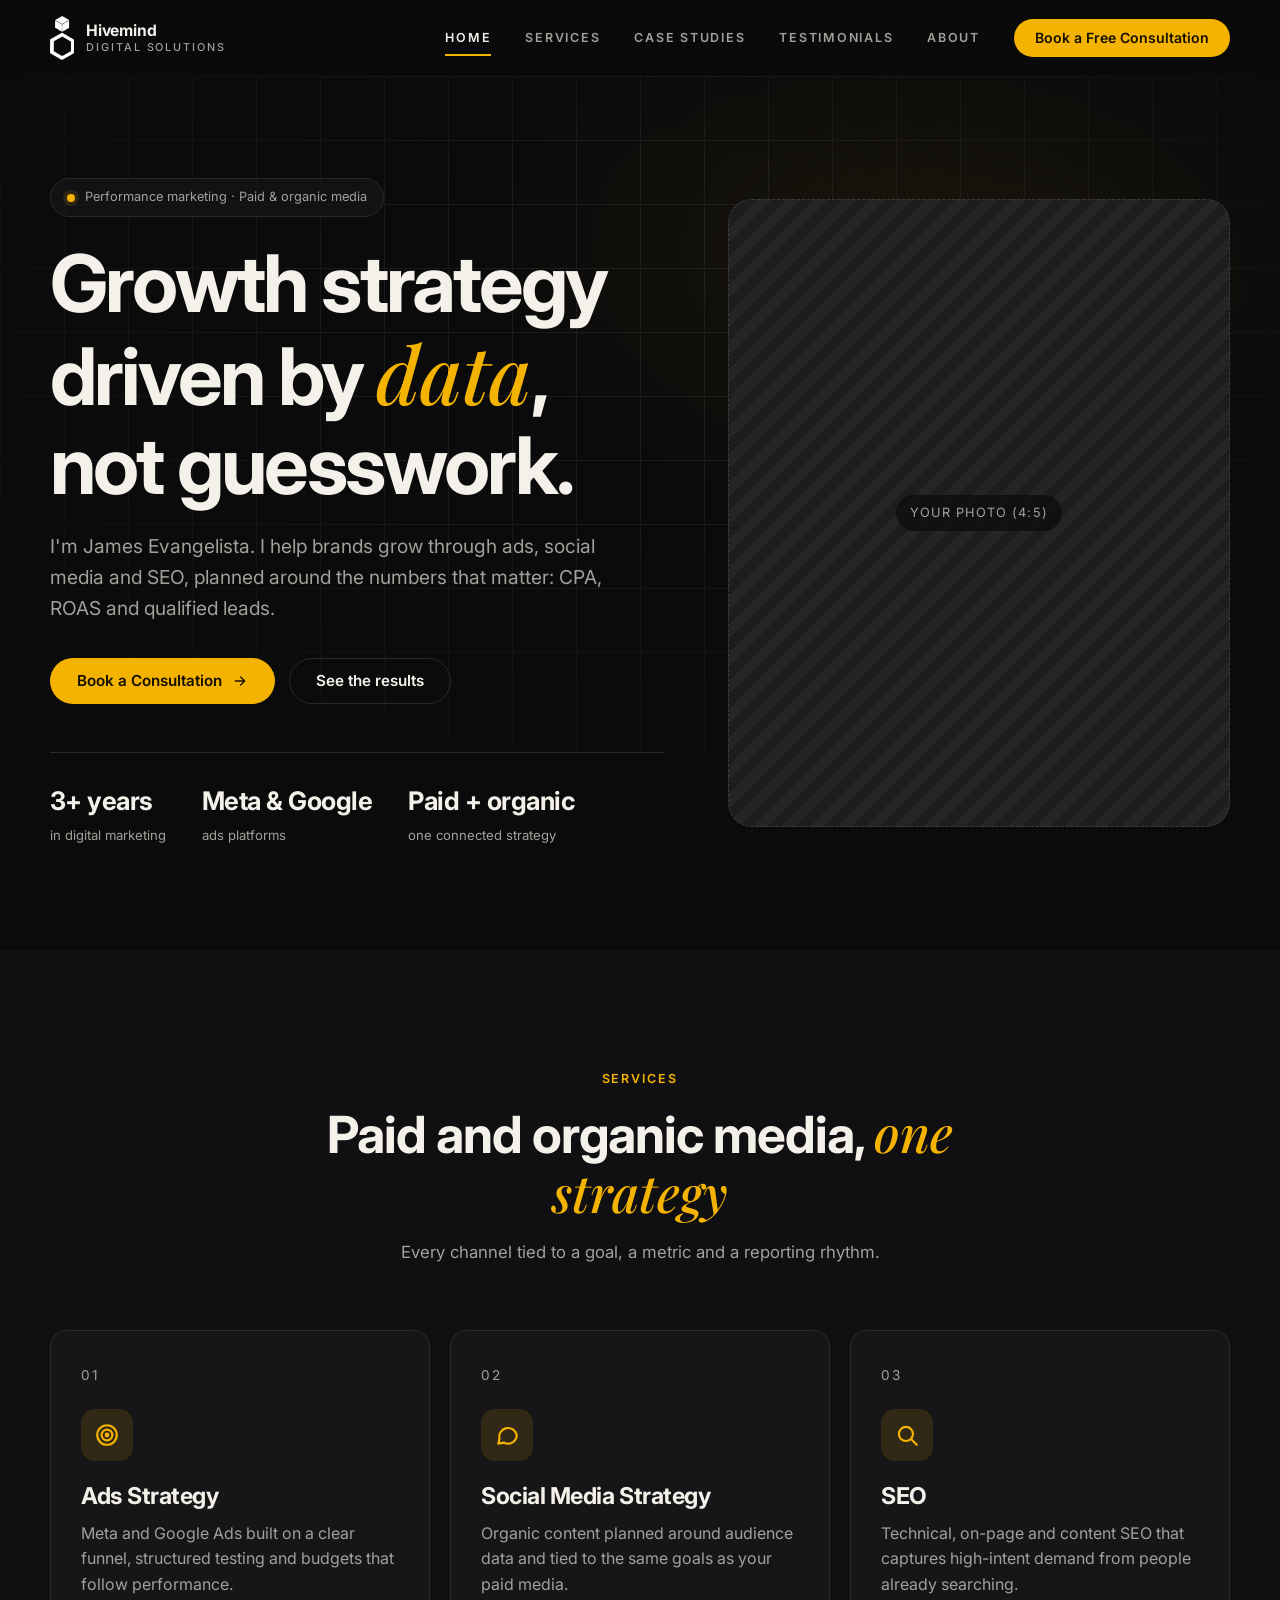
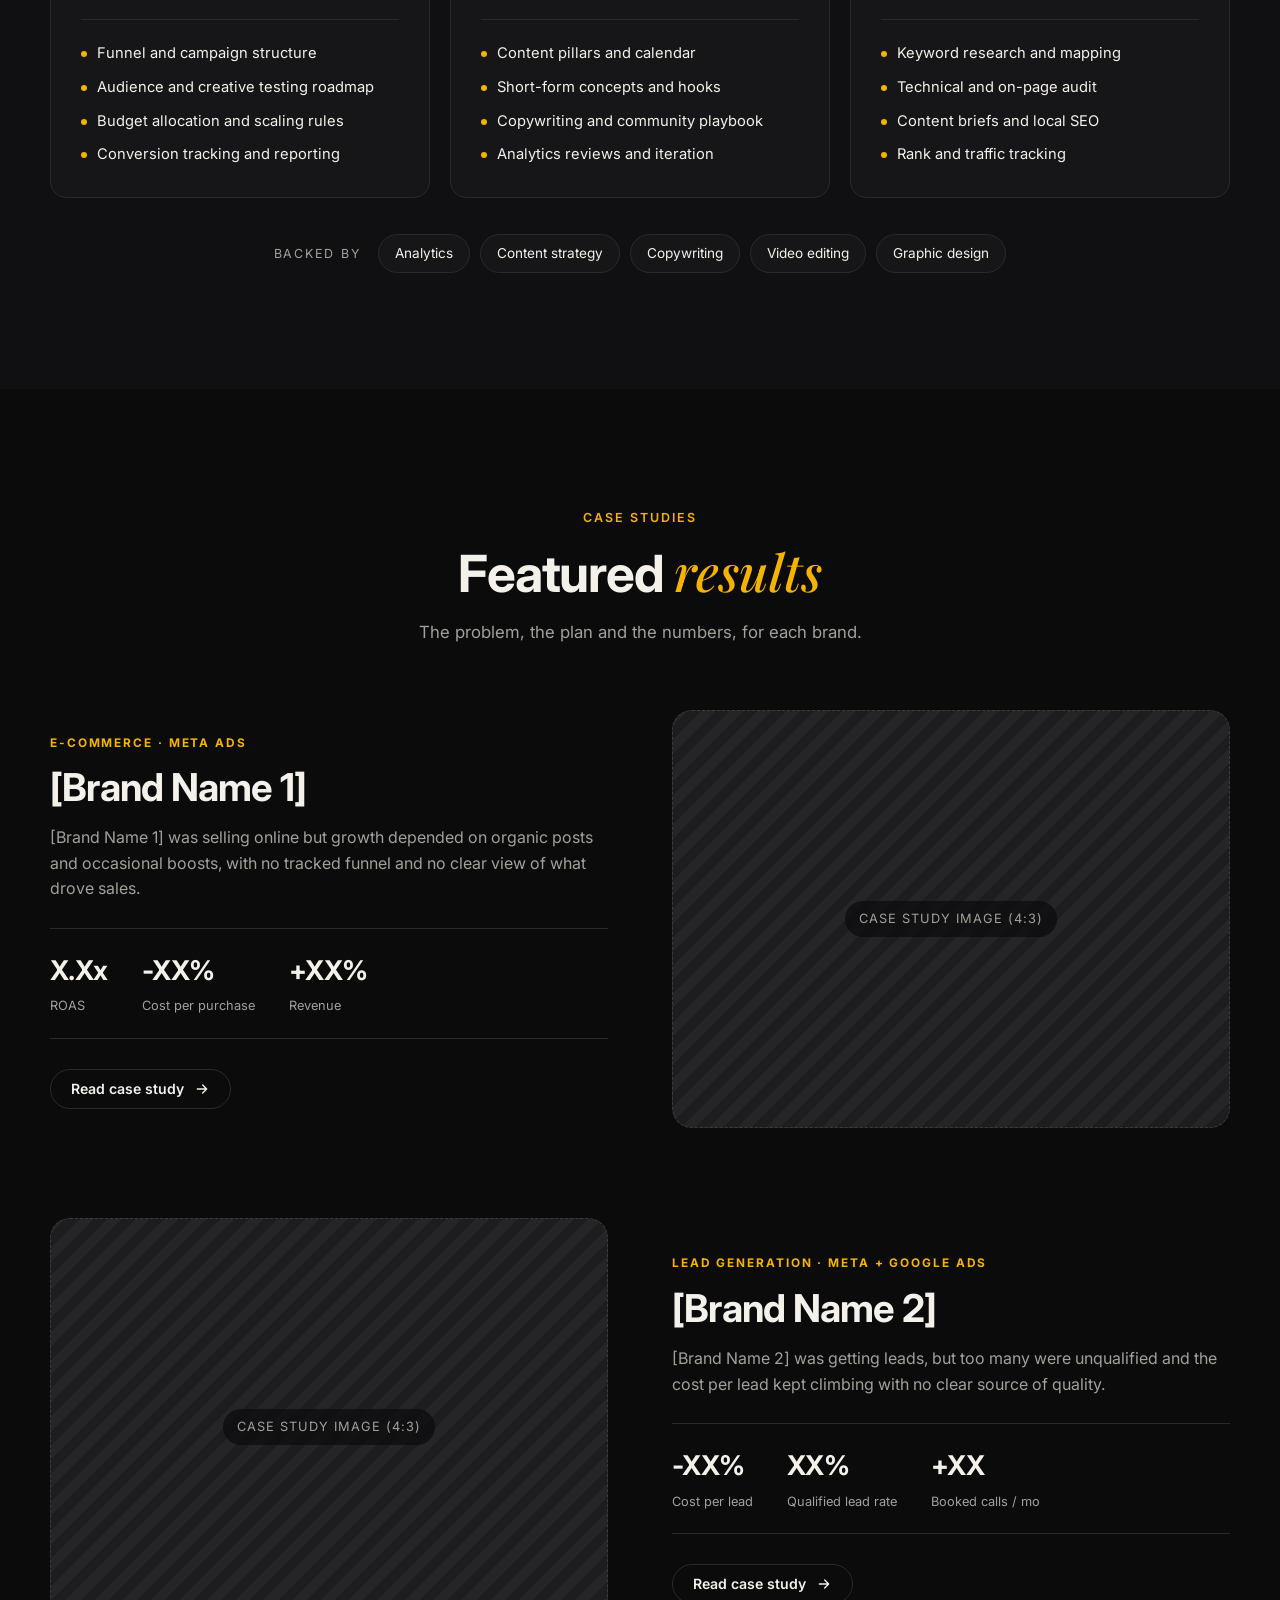
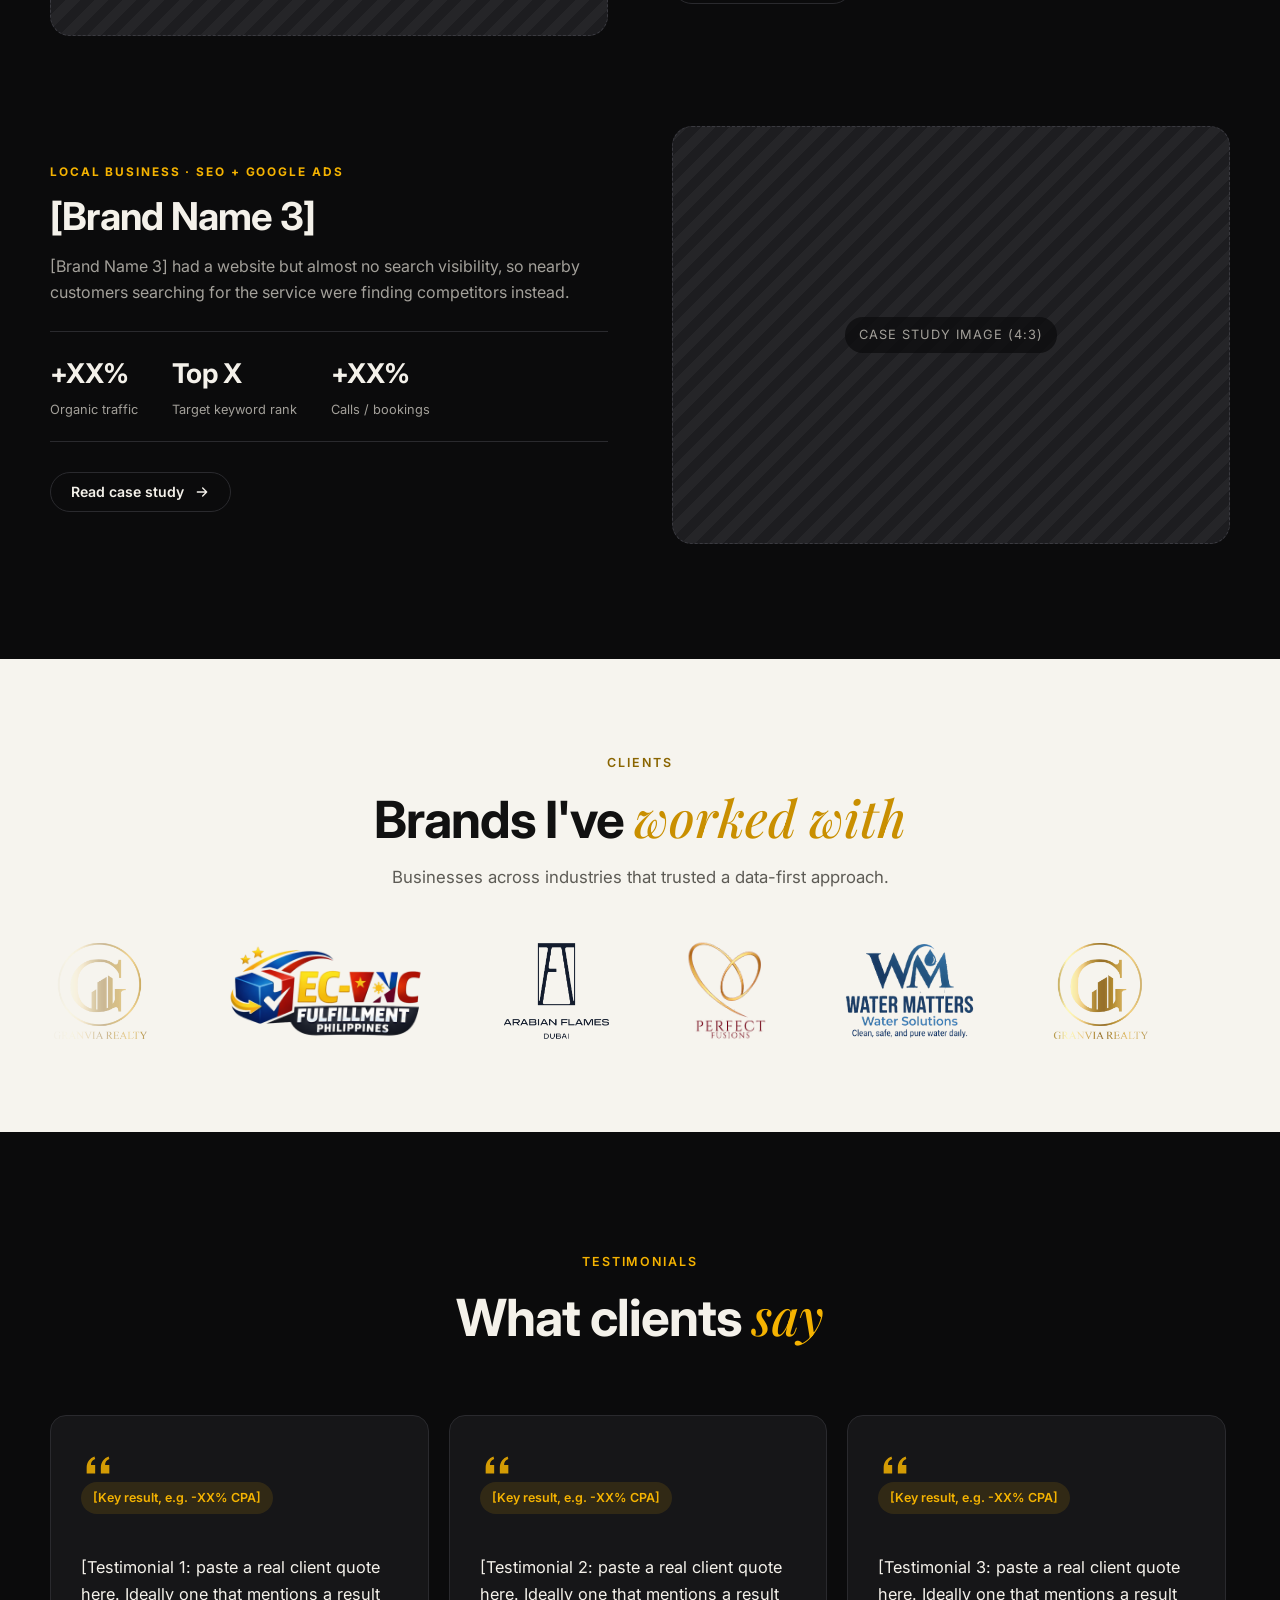
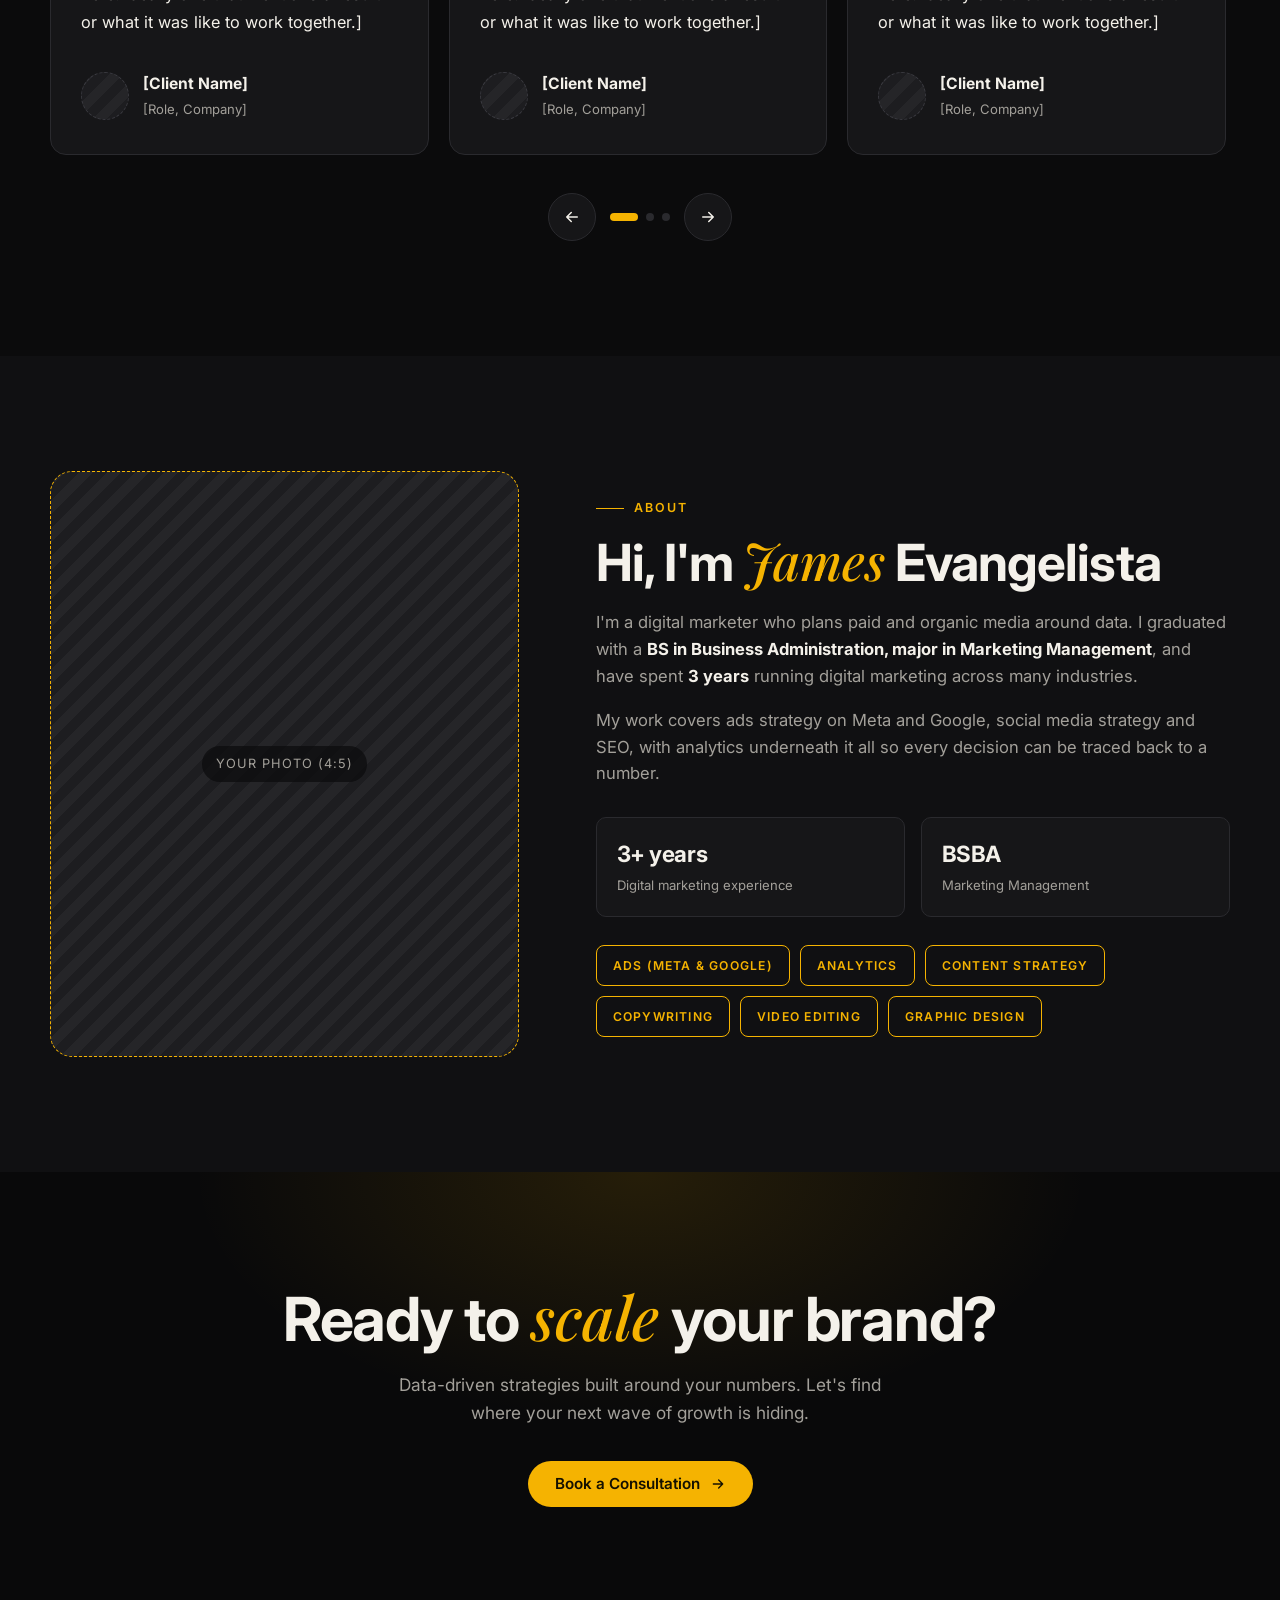
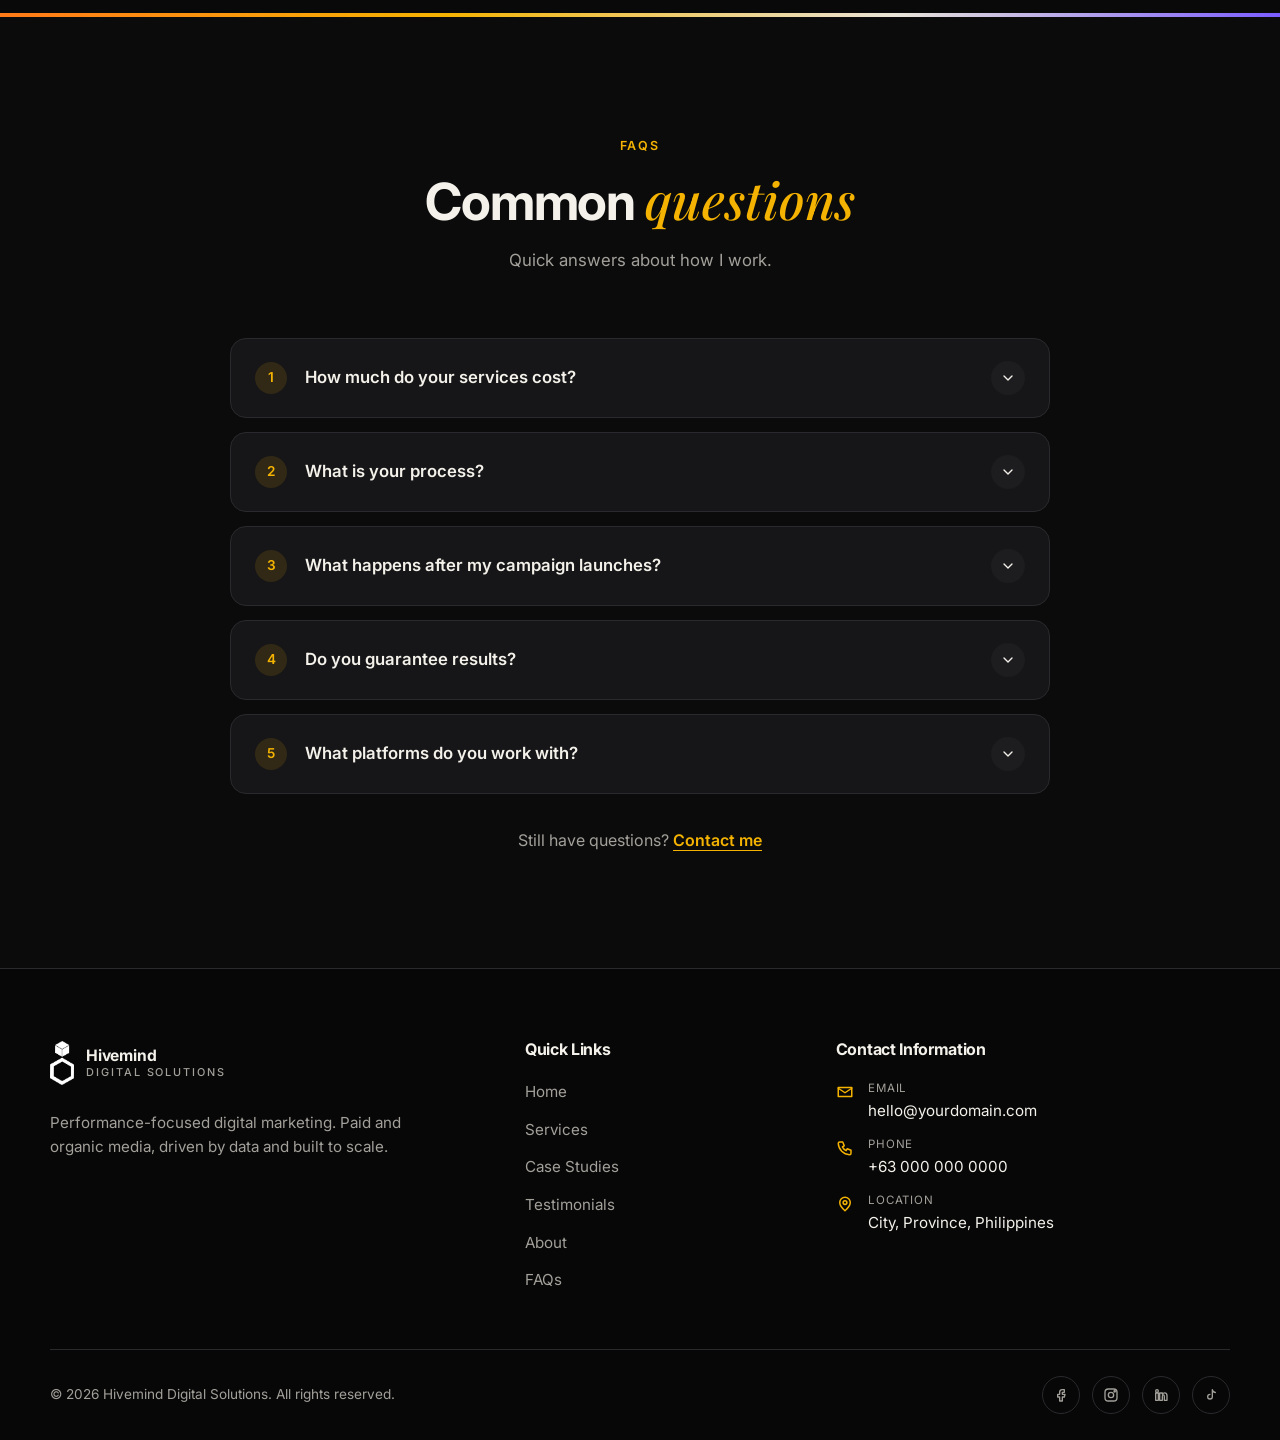
<file: index.html>
<!DOCTYPE html>
<html lang="en">
<head>
  <meta charset="utf-8">
  <meta name="viewport" content="width=device-width, initial-scale=1">
  <title>Hivemind Digital Solutions | Performance Marketing: Paid & Organic Media</title>
  <meta name="description" content="Performance-focused digital marketing by James Evangelista: ads strategy, social media strategy and SEO, driven by data.">
  <meta name="theme-color" content="#0b0b0c">
  <meta property="og:title" content="Hivemind Digital Solutions | Performance Marketing: Paid & Organic Media">
  <meta property="og:description" content="Performance-focused digital marketing by James Evangelista: ads strategy, social media strategy and SEO, driven by data.">
  <meta property="og:type" content="website">
  <link rel="icon" type="image/png" href="assets/images/logo/favicon.png">
  <link rel="preconnect" href="https://fonts.googleapis.com">
  <link rel="preconnect" href="https://fonts.gstatic.com" crossorigin>
  <link href="https://fonts.googleapis.com/css2?family=Inter:wght@400;500;600;700&family=Playfair+Display:ital,wght@1,500&display=swap" rel="stylesheet">
  <link rel="stylesheet" href="css/style.css">
  <script src="js/main.js" defer></script>
</head>
<body>
<!--
  HOW TO EDIT
  - Colors & fonts: css/style.css (top :root block)
  - Photos: every dashed "placeholder" box is a .ph element. To add a photo, put an <img> inside it:
      <div class="ph"><img src="assets/images/hero/your-photo.jpg" alt="Describe the photo"><span>Label</span></div>
  - Booking link: search for "calendly.com/your-link" and replace it (appears in several places)
-->
<a class="skip-link" href="#main">Skip to content</a>
<header class="site-header">
  <nav class="nav container" aria-label="Main">
    <a class="brand" href="index.html" aria-label="Hivemind Digital Solutions home">
      <span class="brand__mark"><img src="assets/images/logo/hivemind-logo.png" alt="" width="24" height="44"></span>
      <span class="brand__text">Hivemind<small>Digital Solutions</small></span>
    </a>
    <button class="nav__toggle" aria-expanded="false" aria-controls="nav-links" aria-label="Toggle menu"><span></span></button>
    <div class="nav__links" id="nav-links">
      <a href="index.html" aria-current="page">Home</a>
      <a href="#services">Services</a>
      <a href="#case-studies">Case Studies</a>
      <a href="#testimonials">Testimonials</a>
      <a href="#about">About</a>
      <a class="btn btn--primary btn--sm" href="https://calendly.com/your-link">Book a Free Consultation</a>
    </div>
  </nav>
</header>

<main id="main">

<!-- ============ HERO ============ -->
<section class="hero" id="home">
  <div class="container hero__grid">
    <div class="hero__copy">
      <span class="hero__badge reveal"><i></i> Performance marketing &middot; Paid &amp; organic media</span>
      <h1 class="hero__title reveal" data-delay="1">Growth strategy driven by <span class="accent-serif">data</span>, not guesswork.</h1>
      <p class="hero__lead reveal" data-delay="2">I'm James Evangelista. I help brands grow through ads, social media and SEO, planned around the numbers that matter: CPA, ROAS and qualified leads.</p>
      <div class="hero__cta reveal" data-delay="3">
        <a class="btn btn--primary" href="https://calendly.com/your-link">Book a Consultation <svg viewBox="0 0 24 24" fill="none" stroke="currentColor" stroke-width="2" stroke-linecap="round" stroke-linejoin="round" aria-hidden="true" ><path d="M5 12h14M13 6l6 6-6 6"/></svg></a>
        <a class="btn btn--ghost" href="#case-studies">See the results</a>
      </div>
      <div class="hero__facts reveal" data-delay="3">
        <div class="fact"><strong>3+ years</strong><span>in digital marketing</span></div>
        <div class="fact"><strong>Meta &amp; Google</strong><span>ads platforms</span></div>
        <div class="fact"><strong>Paid + organic</strong><span>one connected strategy</span></div>
      </div>
    </div>
    <div class="hero__visual reveal" data-delay="2">
      <!-- PHOTO: your portrait or a dashboard visual -->
      <div class="ph hero__photo"><span>Your photo (4:5)</span></div>
    </div>
  </div>
</section>

<!-- ============ SERVICES ============ -->
<section class="section section--alt" id="services">
  <div class="container">
    <div class="section-head section-head--center reveal">
      <span class="eyebrow">Services</span>
      <h2 class="section-title">Paid and organic media, <span class="accent-serif">one strategy</span></h2>
      <p class="section-sub">Every channel tied to a goal, a metric and a reporting rhythm.</p>
    </div>
    <div class="services">
      <article class="service-card reveal" data-delay="0">
        <span class="service-card__num">01</span>
        <div class="service-card__icon"><svg viewBox="0 0 24 24" fill="none" stroke="currentColor" stroke-width="2" stroke-linecap="round" stroke-linejoin="round" aria-hidden="true" ><circle cx="12" cy="12" r="9"/><circle cx="12" cy="12" r="5"/><circle cx="12" cy="12" r="1.2"/></svg></div>
        <h3>Ads Strategy</h3>
        <p>Meta and Google Ads built on a clear funnel, structured testing and budgets that follow performance.</p>
        <ul>
          <li>Funnel and campaign structure</li>
          <li>Audience and creative testing roadmap</li>
          <li>Budget allocation and scaling rules</li>
          <li>Conversion tracking and reporting</li>
        </ul>
      </article>
      <article class="service-card reveal" data-delay="1">
        <span class="service-card__num">02</span>
        <div class="service-card__icon"><svg viewBox="0 0 24 24" fill="none" stroke="currentColor" stroke-width="2" stroke-linecap="round" stroke-linejoin="round" aria-hidden="true" ><path d="M21 12a8 8 0 01-11.6 7.1L4 20l1-4.6A8 8 0 1121 12z"/></svg></div>
        <h3>Social Media Strategy</h3>
        <p>Organic content planned around audience data and tied to the same goals as your paid media.</p>
        <ul>
          <li>Content pillars and calendar</li>
          <li>Short-form concepts and hooks</li>
          <li>Copywriting and community playbook</li>
          <li>Analytics reviews and iteration</li>
        </ul>
      </article>
      <article class="service-card reveal" data-delay="2">
        <span class="service-card__num">03</span>
        <div class="service-card__icon"><svg viewBox="0 0 24 24" fill="none" stroke="currentColor" stroke-width="2" stroke-linecap="round" stroke-linejoin="round" aria-hidden="true" ><circle cx="11" cy="11" r="6.5"/><path d="M16 16l5 5"/></svg></div>
        <h3>SEO</h3>
        <p>Technical, on-page and content SEO that captures high-intent demand from people already searching.</p>
        <ul>
          <li>Keyword research and mapping</li>
          <li>Technical and on-page audit</li>
          <li>Content briefs and local SEO</li>
          <li>Rank and traffic tracking</li>
        </ul>
      </article>
    </div>
    <div class="toolkit reveal">
      <span class="toolkit__label">Backed by</span>
      <span class="chip">Analytics</span><span class="chip">Content strategy</span><span class="chip">Copywriting</span>
      <span class="chip">Video editing</span><span class="chip">Graphic design</span>
    </div>
  </div>
</section>

<!-- ============ CASE STUDIES ============ -->
<section class="section" id="case-studies">
  <div class="container">
    <div class="section-head section-head--center reveal">
      <span class="eyebrow">Case Studies</span>
      <h2 class="section-title">Featured <span class="accent-serif">results</span></h2>
      <p class="section-sub">The problem, the plan and the numbers, for each brand.</p>
    </div>
    <div class="cases">
      <article class="case-row reveal">
        <div class="case-row__body">
          <span class="case-row__tag">E-commerce · Meta Ads</span>
          <h3>[Brand Name 1]</h3>
          <p>[Brand Name 1] was selling online but growth depended on organic posts and occasional boosts, with no tracked funnel and no clear view of what drove sales.</p>
          <div class="case-row__stats"><div><strong>X.Xx</strong><span>ROAS</span></div><div><strong>-XX%</strong><span>Cost per purchase</span></div><div><strong>+XX%</strong><span>Revenue</span></div></div>
          <a class="btn btn--ghost btn--sm" href="case-study-1.html">Read case study <svg viewBox="0 0 24 24" fill="none" stroke="currentColor" stroke-width="2" stroke-linecap="round" stroke-linejoin="round" aria-hidden="true" ><path d="M5 12h14M13 6l6 6-6 6"/></svg></a>
        </div>
        <div class="case-row__media">
          <!-- PHOTO: case study cover -->
          <div class="ph case-row__img"><span>Case study image (4:3)</span></div>
        </div>
      </article>
      <article class="case-row reveal">
        <div class="case-row__body">
          <span class="case-row__tag">Lead Generation · Meta + Google Ads</span>
          <h3>[Brand Name 2]</h3>
          <p>[Brand Name 2] was getting leads, but too many were unqualified and the cost per lead kept climbing with no clear source of quality.</p>
          <div class="case-row__stats"><div><strong>-XX%</strong><span>Cost per lead</span></div><div><strong>XX%</strong><span>Qualified lead rate</span></div><div><strong>+XX</strong><span>Booked calls / mo</span></div></div>
          <a class="btn btn--ghost btn--sm" href="case-study-2.html">Read case study <svg viewBox="0 0 24 24" fill="none" stroke="currentColor" stroke-width="2" stroke-linecap="round" stroke-linejoin="round" aria-hidden="true" ><path d="M5 12h14M13 6l6 6-6 6"/></svg></a>
        </div>
        <div class="case-row__media">
          <!-- PHOTO: case study cover -->
          <div class="ph case-row__img"><span>Case study image (4:3)</span></div>
        </div>
      </article>
      <article class="case-row reveal">
        <div class="case-row__body">
          <span class="case-row__tag">Local Business · SEO + Google Ads</span>
          <h3>[Brand Name 3]</h3>
          <p>[Brand Name 3] had a website but almost no search visibility, so nearby customers searching for the service were finding competitors instead.</p>
          <div class="case-row__stats"><div><strong>+XX%</strong><span>Organic traffic</span></div><div><strong>Top X</strong><span>Target keyword rank</span></div><div><strong>+XX%</strong><span>Calls / bookings</span></div></div>
          <a class="btn btn--ghost btn--sm" href="case-study-3.html">Read case study <svg viewBox="0 0 24 24" fill="none" stroke="currentColor" stroke-width="2" stroke-linecap="round" stroke-linejoin="round" aria-hidden="true" ><path d="M5 12h14M13 6l6 6-6 6"/></svg></a>
        </div>
        <div class="case-row__media">
          <!-- PHOTO: case study cover -->
          <div class="ph case-row__img"><span>Case study image (4:3)</span></div>
        </div>
      </article>
    </div>
  </div>
</section>

<!-- ============ CLIENTS ============ -->
<section class="clients" id="clients">
  <div class="container">
    <div class="section-head section-head--center reveal" style="margin-bottom:0">
      <span class="eyebrow">Clients</span>
      <h2 class="section-title">Brands I've <span class="accent-serif">worked with</span></h2>
      <p class="section-sub">Businesses across industries that trusted a data-first approach.</p>
    </div>
    <div class="marquee" aria-label="Client logos">
      <!-- EDIT: replace each tile with <div class="logo-tile"><img src="assets/images/clients/name.png" alt="Client name"></div> -->
      <div class="marquee__track">
        <div class="logo-tile"><img src="assets/images/clients/granvia-realty.png" alt="Granvia Realty"></div>
        <div class="logo-tile"><img src="assets/images/clients/ec-vnc-fulfillment.png" alt="EC-VNC Fulfillment Philippines"></div>
        <div class="logo-tile"><img src="assets/images/clients/arabian-flames-dubai.png" alt="Arabian Flames Dubai"></div>
        <div class="logo-tile"><img src="assets/images/clients/perfect-fusions.png" alt="Perfect Fusions"></div>
        <div class="logo-tile"><img src="assets/images/clients/water-matters.png" alt="Water Matters"></div>
      </div>
    </div>
  </div>
</section>

<!-- ============ TESTIMONIALS ============ -->
<section class="section" id="testimonials">
  <div class="container">
    <div class="section-head section-head--center reveal">
      <span class="eyebrow">Testimonials</span>
      <h2 class="section-title">What clients <span class="accent-serif">say</span></h2>
    </div>
    <div class="t-wrap reveal">
      <div class="t-track" tabindex="0" aria-label="Client testimonials">
        <article class="t-card">
          <svg viewBox="0 0 24 24" fill="currentColor" aria-hidden="true" class="t-card__quote"><path d="M9.5 6C6.5 7 4 9.8 4 14v4h6v-6H7c0-2 1-3.4 3-4.2L9.5 6zm10 0c-3 1-5.5 3.8-5.5 8v4h6v-6h-3c0-2 1-3.4 3-4.2L19.5 6z"/></svg>
          <span class="t-card__result">[Key result, e.g. -XX% CPA]</span>
          <blockquote>[Testimonial 1: paste a real client quote here. Ideally one that mentions a result or what it was like to work together.]</blockquote>
          <div class="t-card__author">
            <div class="ph t-card__avatar"><span>Photo</span></div>
            <div><strong>[Client Name]</strong><small>[Role, Company]</small></div>
          </div>
        </article>
        <article class="t-card">
          <svg viewBox="0 0 24 24" fill="currentColor" aria-hidden="true" class="t-card__quote"><path d="M9.5 6C6.5 7 4 9.8 4 14v4h6v-6H7c0-2 1-3.4 3-4.2L9.5 6zm10 0c-3 1-5.5 3.8-5.5 8v4h6v-6h-3c0-2 1-3.4 3-4.2L19.5 6z"/></svg>
          <span class="t-card__result">[Key result, e.g. -XX% CPA]</span>
          <blockquote>[Testimonial 2: paste a real client quote here. Ideally one that mentions a result or what it was like to work together.]</blockquote>
          <div class="t-card__author">
            <div class="ph t-card__avatar"><span>Photo</span></div>
            <div><strong>[Client Name]</strong><small>[Role, Company]</small></div>
          </div>
        </article>
        <article class="t-card">
          <svg viewBox="0 0 24 24" fill="currentColor" aria-hidden="true" class="t-card__quote"><path d="M9.5 6C6.5 7 4 9.8 4 14v4h6v-6H7c0-2 1-3.4 3-4.2L9.5 6zm10 0c-3 1-5.5 3.8-5.5 8v4h6v-6h-3c0-2 1-3.4 3-4.2L19.5 6z"/></svg>
          <span class="t-card__result">[Key result, e.g. -XX% CPA]</span>
          <blockquote>[Testimonial 3: paste a real client quote here. Ideally one that mentions a result or what it was like to work together.]</blockquote>
          <div class="t-card__author">
            <div class="ph t-card__avatar"><span>Photo</span></div>
            <div><strong>[Client Name]</strong><small>[Role, Company]</small></div>
          </div>
        </article>
        <article class="t-card">
          <svg viewBox="0 0 24 24" fill="currentColor" aria-hidden="true" class="t-card__quote"><path d="M9.5 6C6.5 7 4 9.8 4 14v4h6v-6H7c0-2 1-3.4 3-4.2L9.5 6zm10 0c-3 1-5.5 3.8-5.5 8v4h6v-6h-3c0-2 1-3.4 3-4.2L19.5 6z"/></svg>
          <span class="t-card__result">[Key result, e.g. -XX% CPA]</span>
          <blockquote>[Testimonial 4: paste a real client quote here. Ideally one that mentions a result or what it was like to work together.]</blockquote>
          <div class="t-card__author">
            <div class="ph t-card__avatar"><span>Photo</span></div>
            <div><strong>[Client Name]</strong><small>[Role, Company]</small></div>
          </div>
        </article>
        <article class="t-card">
          <svg viewBox="0 0 24 24" fill="currentColor" aria-hidden="true" class="t-card__quote"><path d="M9.5 6C6.5 7 4 9.8 4 14v4h6v-6H7c0-2 1-3.4 3-4.2L9.5 6zm10 0c-3 1-5.5 3.8-5.5 8v4h6v-6h-3c0-2 1-3.4 3-4.2L19.5 6z"/></svg>
          <span class="t-card__result">[Key result, e.g. -XX% CPA]</span>
          <blockquote>[Testimonial 5: paste a real client quote here. Ideally one that mentions a result or what it was like to work together.]</blockquote>
          <div class="t-card__author">
            <div class="ph t-card__avatar"><span>Photo</span></div>
            <div><strong>[Client Name]</strong><small>[Role, Company]</small></div>
          </div>
        </article>
      </div>
      <div class="t-controls">
        <button class="t-btn t-btn--prev" aria-label="Previous testimonial"><svg viewBox="0 0 24 24" fill="none" stroke="currentColor" stroke-width="2" stroke-linecap="round" stroke-linejoin="round" aria-hidden="true" ><path d="M19 12H5M11 6l-6 6 6 6"/></svg></button>
        <div class="t-dots"></div>
        <button class="t-btn t-btn--next" aria-label="Next testimonial"><svg viewBox="0 0 24 24" fill="none" stroke="currentColor" stroke-width="2" stroke-linecap="round" stroke-linejoin="round" aria-hidden="true" ><path d="M5 12h14M13 6l6 6-6 6"/></svg></button>
      </div>
    </div>
  </div>
</section>

<!-- ============ ABOUT ============ -->
<section class="section section--alt" id="about">
  <div class="container about">
    <div class="about__media reveal">
      <!-- PHOTO: your portrait -->
      <div class="ph about__photo"><span>Your photo (4:5)</span></div>
    </div>
    <div class="about__body reveal" data-delay="1">
      <span class="eyebrow">About</span>
      <h2 class="section-title">Hi, I'm <span class="accent-serif">James</span> Evangelista</h2>
      <p>I'm a digital marketer who plans paid and organic media around data. I graduated with a <strong>BS in Business Administration, major in Marketing Management</strong>, and have spent <strong>3 years</strong> running digital marketing across many industries.</p>
      <p>My work covers ads strategy on Meta and Google, social media strategy and SEO, with analytics underneath it all so every decision can be traced back to a number.</p>
      <!-- ADD MORE ABOUT ME CONTENT HERE (new <p> paragraphs) -->
      <div class="about__meta">
        <div><strong>3+ years</strong><span>Digital marketing experience</span></div>
        <div><strong>BSBA</strong><span>Marketing Management</span></div>
      </div>
      <ul class="skills">
        <li>Ads (Meta &amp; Google)</li><li>Analytics</li><li>Content strategy</li>
        <li>Copywriting</li><li>Video editing</li><li>Graphic design</li>
      </ul>
    </div>
  </div>
</section>

<section class="cta" id="contact">
  <div class="container reveal">
    <h2>Ready to <span class="accent-serif">scale</span> your brand?</h2>
    <p>Data-driven strategies built around your numbers. Let's find where your next wave of growth is hiding.</p>
    <a class="btn btn--primary" href="https://calendly.com/your-link">Book a Consultation <svg viewBox="0 0 24 24" fill="none" stroke="currentColor" stroke-width="2" stroke-linecap="round" stroke-linejoin="round" aria-hidden="true" ><path d="M5 12h14M13 6l6 6-6 6"/></svg></a>
  </div>
</section>


<!-- ============ FAQS ============ -->
<section class="section" id="faqs">
  <div class="container">
    <div class="section-head section-head--center reveal">
      <span class="eyebrow">FAQs</span>
      <h2 class="section-title">Common <span class="accent-serif">questions</span></h2>
      <p class="section-sub">Quick answers about how I work.</p>
    </div>
    <div class="faq reveal">
      <div class="faq__item">
        <button class="faq__q" aria-expanded="false" aria-controls="faq-1" id="faq-q-1">
          <span class="faq__num">1</span><span>How much do your services cost?</span><span class="faq__chev"><svg viewBox="0 0 24 24" fill="none" stroke="currentColor" stroke-width="2" stroke-linecap="round" stroke-linejoin="round" aria-hidden="true" ><path d="M6 9l6 6 6-6"/></svg></span>
        </button>
        <div class="faq__a" id="faq-1" role="region" aria-labelledby="faq-q-1">
          <div><p><!-- ADD YOUR ANSWER BELOW --> [Add your answer here.]</p></div>
        </div>
      </div>
      <div class="faq__item">
        <button class="faq__q" aria-expanded="false" aria-controls="faq-2" id="faq-q-2">
          <span class="faq__num">2</span><span>What is your process?</span><span class="faq__chev"><svg viewBox="0 0 24 24" fill="none" stroke="currentColor" stroke-width="2" stroke-linecap="round" stroke-linejoin="round" aria-hidden="true" ><path d="M6 9l6 6 6-6"/></svg></span>
        </button>
        <div class="faq__a" id="faq-2" role="region" aria-labelledby="faq-q-2">
          <div><p><!-- ADD YOUR ANSWER BELOW --> [Add your answer here.]</p></div>
        </div>
      </div>
      <div class="faq__item">
        <button class="faq__q" aria-expanded="false" aria-controls="faq-3" id="faq-q-3">
          <span class="faq__num">3</span><span>What happens after my campaign launches?</span><span class="faq__chev"><svg viewBox="0 0 24 24" fill="none" stroke="currentColor" stroke-width="2" stroke-linecap="round" stroke-linejoin="round" aria-hidden="true" ><path d="M6 9l6 6 6-6"/></svg></span>
        </button>
        <div class="faq__a" id="faq-3" role="region" aria-labelledby="faq-q-3">
          <div><p><!-- ADD YOUR ANSWER BELOW --> [Add your answer here.]</p></div>
        </div>
      </div>
      <div class="faq__item">
        <button class="faq__q" aria-expanded="false" aria-controls="faq-4" id="faq-q-4">
          <span class="faq__num">4</span><span>Do you guarantee results?</span><span class="faq__chev"><svg viewBox="0 0 24 24" fill="none" stroke="currentColor" stroke-width="2" stroke-linecap="round" stroke-linejoin="round" aria-hidden="true" ><path d="M6 9l6 6 6-6"/></svg></span>
        </button>
        <div class="faq__a" id="faq-4" role="region" aria-labelledby="faq-q-4">
          <div><p><!-- ADD YOUR ANSWER BELOW --> [Add your answer here.]</p></div>
        </div>
      </div>
      <div class="faq__item">
        <button class="faq__q" aria-expanded="false" aria-controls="faq-5" id="faq-q-5">
          <span class="faq__num">5</span><span>What platforms do you work with?</span><span class="faq__chev"><svg viewBox="0 0 24 24" fill="none" stroke="currentColor" stroke-width="2" stroke-linecap="round" stroke-linejoin="round" aria-hidden="true" ><path d="M6 9l6 6 6-6"/></svg></span>
        </button>
        <div class="faq__a" id="faq-5" role="region" aria-labelledby="faq-q-5">
          <div><p><!-- ADD YOUR ANSWER BELOW --> [Add your answer here.]</p></div>
        </div>
      </div>
    </div>
    <p class="faq__more">Still have questions? <a href="https://calendly.com/your-link">Contact me</a></p>
  </div>
</section>

</main>
<footer class="site-footer">
  <div class="container">
    <div class="footer__grid">
      <div class="footer__about">
        <a class="brand" href="index.html">
          <span class="brand__mark"><img src="assets/images/logo/hivemind-logo.png" alt="" width="24" height="44"></span>
          <span class="brand__text">Hivemind<small>Digital Solutions</small></span>
        </a>
        <p>Performance-focused digital marketing. Paid and organic media, driven by data and built to scale.</p>
      </div>
      <div class="footer__col">
        <h4>Quick Links</h4>
        <ul>
          <li><a href="index.html">Home</a></li>
          <li><a href="#services">Services</a></li>
          <li><a href="#case-studies">Case Studies</a></li>
          <li><a href="#testimonials">Testimonials</a></li>
          <li><a href="#about">About</a></li>
          <li><a href="#faqs">FAQs</a></li>
        </ul>
      </div>
      <div class="footer__col">
        <h4>Contact Information</h4>
        <ul class="contact-list">
          <!-- EDIT: your real contact details -->
          <li><svg viewBox="0 0 24 24" fill="none" stroke="currentColor" stroke-width="2" stroke-linecap="round" stroke-linejoin="round" aria-hidden="true" ><path d="M3 6h18v12H3z"/><path d="M3 7l9 6 9-6"/></svg><div><small>Email</small><span>hello@yourdomain.com</span></div></li>
          <li><svg viewBox="0 0 24 24" fill="none" stroke="currentColor" stroke-width="2" stroke-linecap="round" stroke-linejoin="round" aria-hidden="true" ><path d="M5 4h4l2 5-2.5 1.5a11 11 0 005 5L15 13l5 2v4a2 2 0 01-2 2A16 16 0 013 6a2 2 0 012-2z"/></svg><div><small>Phone</small><span>+63 000 000 0000</span></div></li>
          <li><svg viewBox="0 0 24 24" fill="none" stroke="currentColor" stroke-width="2" stroke-linecap="round" stroke-linejoin="round" aria-hidden="true" ><path d="M12 21s7-6.2 7-11a7 7 0 10-14 0c0 4.8 7 11 7 11z"/><circle cx="12" cy="10" r="2.5"/></svg><div><small>Location</small><span>City, Province, Philippines</span></div></li>
        </ul>
      </div>
    </div>
    <div class="footer__bottom">
      <span>&copy; <span id="year">2026</span> Hivemind Digital Solutions. All rights reserved.</span>
      <div class="socials">
        <!-- EDIT: replace each # with your profile link -->
        <a href="#" aria-label="Facebook"><svg viewBox="0 0 24 24" fill="none" stroke="currentColor" stroke-width="2" stroke-linecap="round" stroke-linejoin="round" aria-hidden="true" ><path d="M14 8h3V4h-3a4 4 0 00-4 4v3H7v4h3v6h4v-6h3l1-4h-4V8z"/></svg></a>
        <a href="#" aria-label="Instagram"><svg viewBox="0 0 24 24" fill="none" stroke="currentColor" stroke-width="2" stroke-linecap="round" stroke-linejoin="round" aria-hidden="true" ><rect x="3" y="3" width="18" height="18" rx="5"/><circle cx="12" cy="12" r="4"/><circle cx="17.5" cy="6.5" r="1"/></svg></a>
        <a href="#" aria-label="LinkedIn"><svg viewBox="0 0 24 24" fill="none" stroke="currentColor" stroke-width="2" stroke-linecap="round" stroke-linejoin="round" aria-hidden="true" ><path d="M4 9h4v11H4zM6 4a2 2 0 110 4 2 2 0 010-4zM10 9h4v1.6c.6-1 1.8-1.9 3.6-1.9 3 0 3.4 2 3.4 4.6V20h-4v-5.8c0-1.2 0-2.4-1.5-2.4S14 13 14 14.2V20h-4z"/></svg></a>
        <a href="#" aria-label="TikTok"><svg viewBox="0 0 24 24" fill="none" stroke="currentColor" stroke-width="2" stroke-linecap="round" stroke-linejoin="round" aria-hidden="true" ><path d="M14 4v10.5a3.5 3.5 0 11-3.5-3.5M14 4c.3 2.4 1.9 4 4.5 4.2"/></svg></a>
      </div>
    </div>
  </div>
</footer>
</body>
</html>
</file>
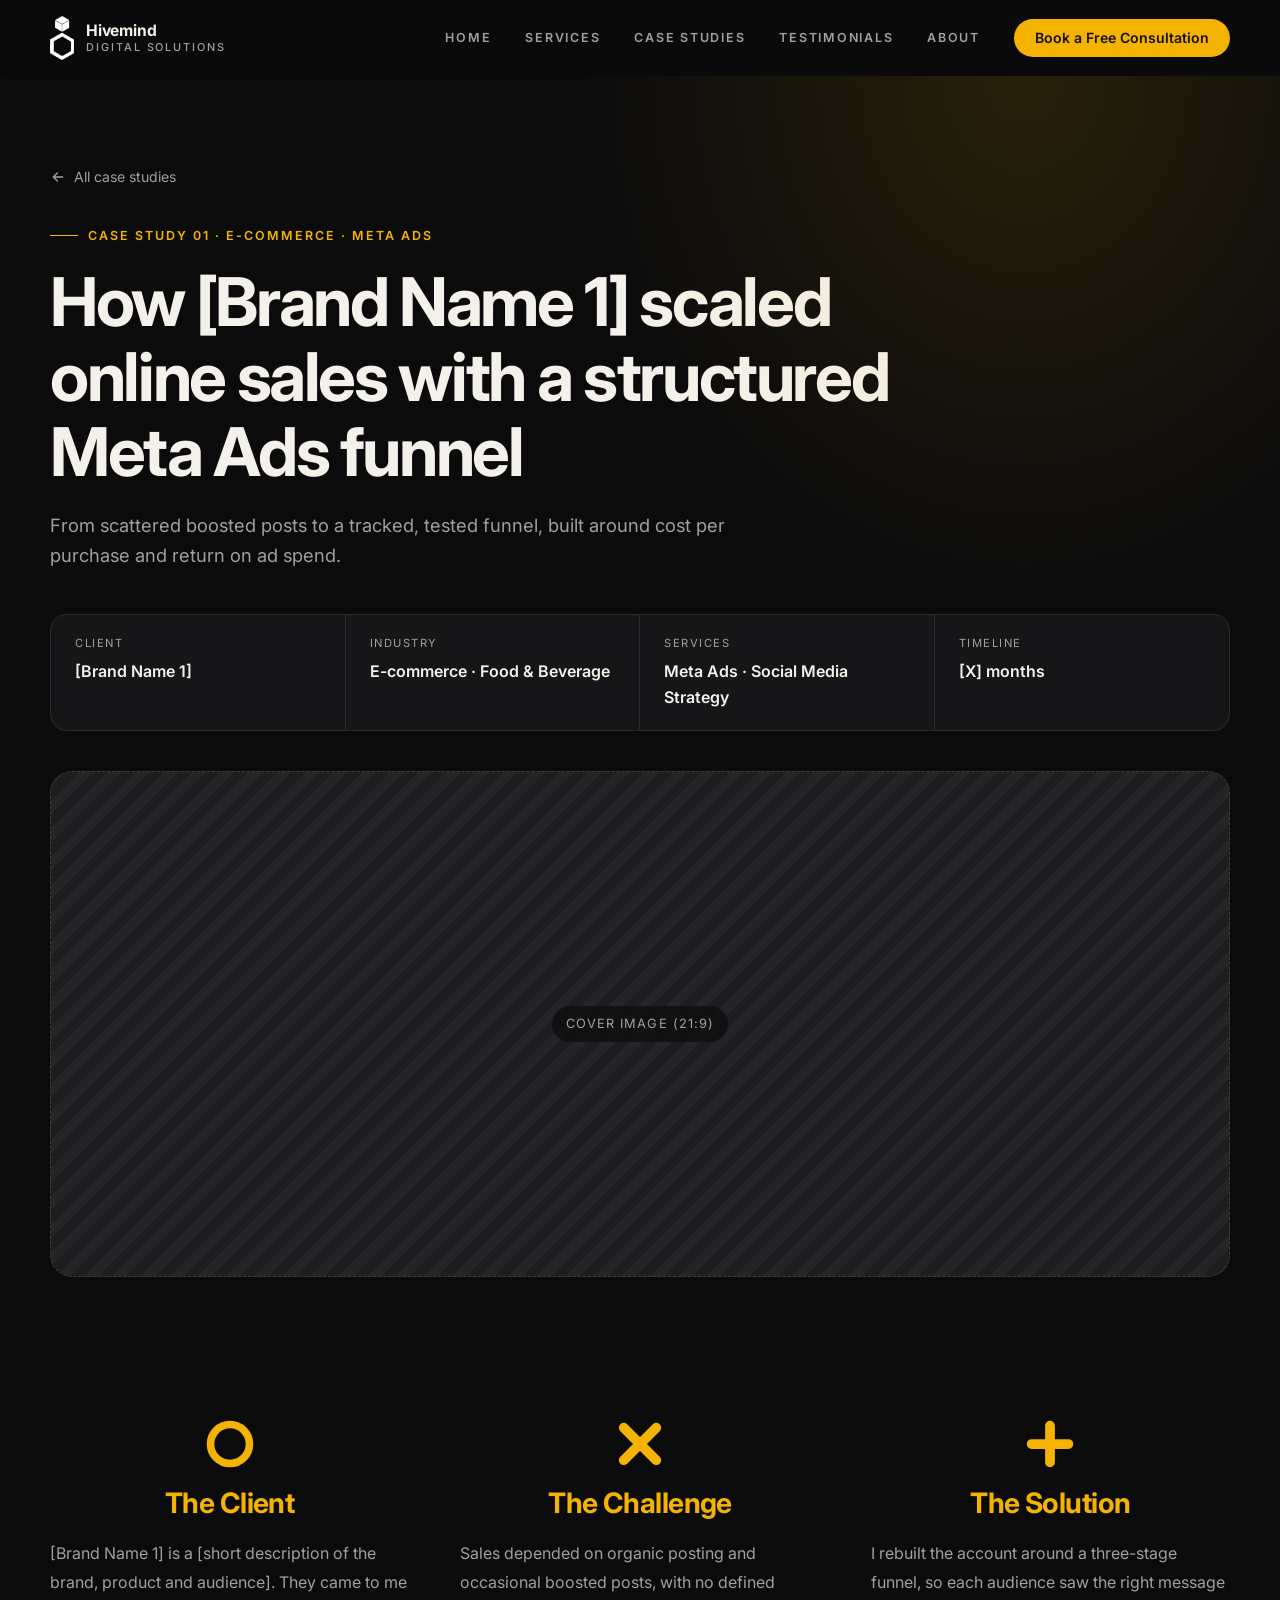
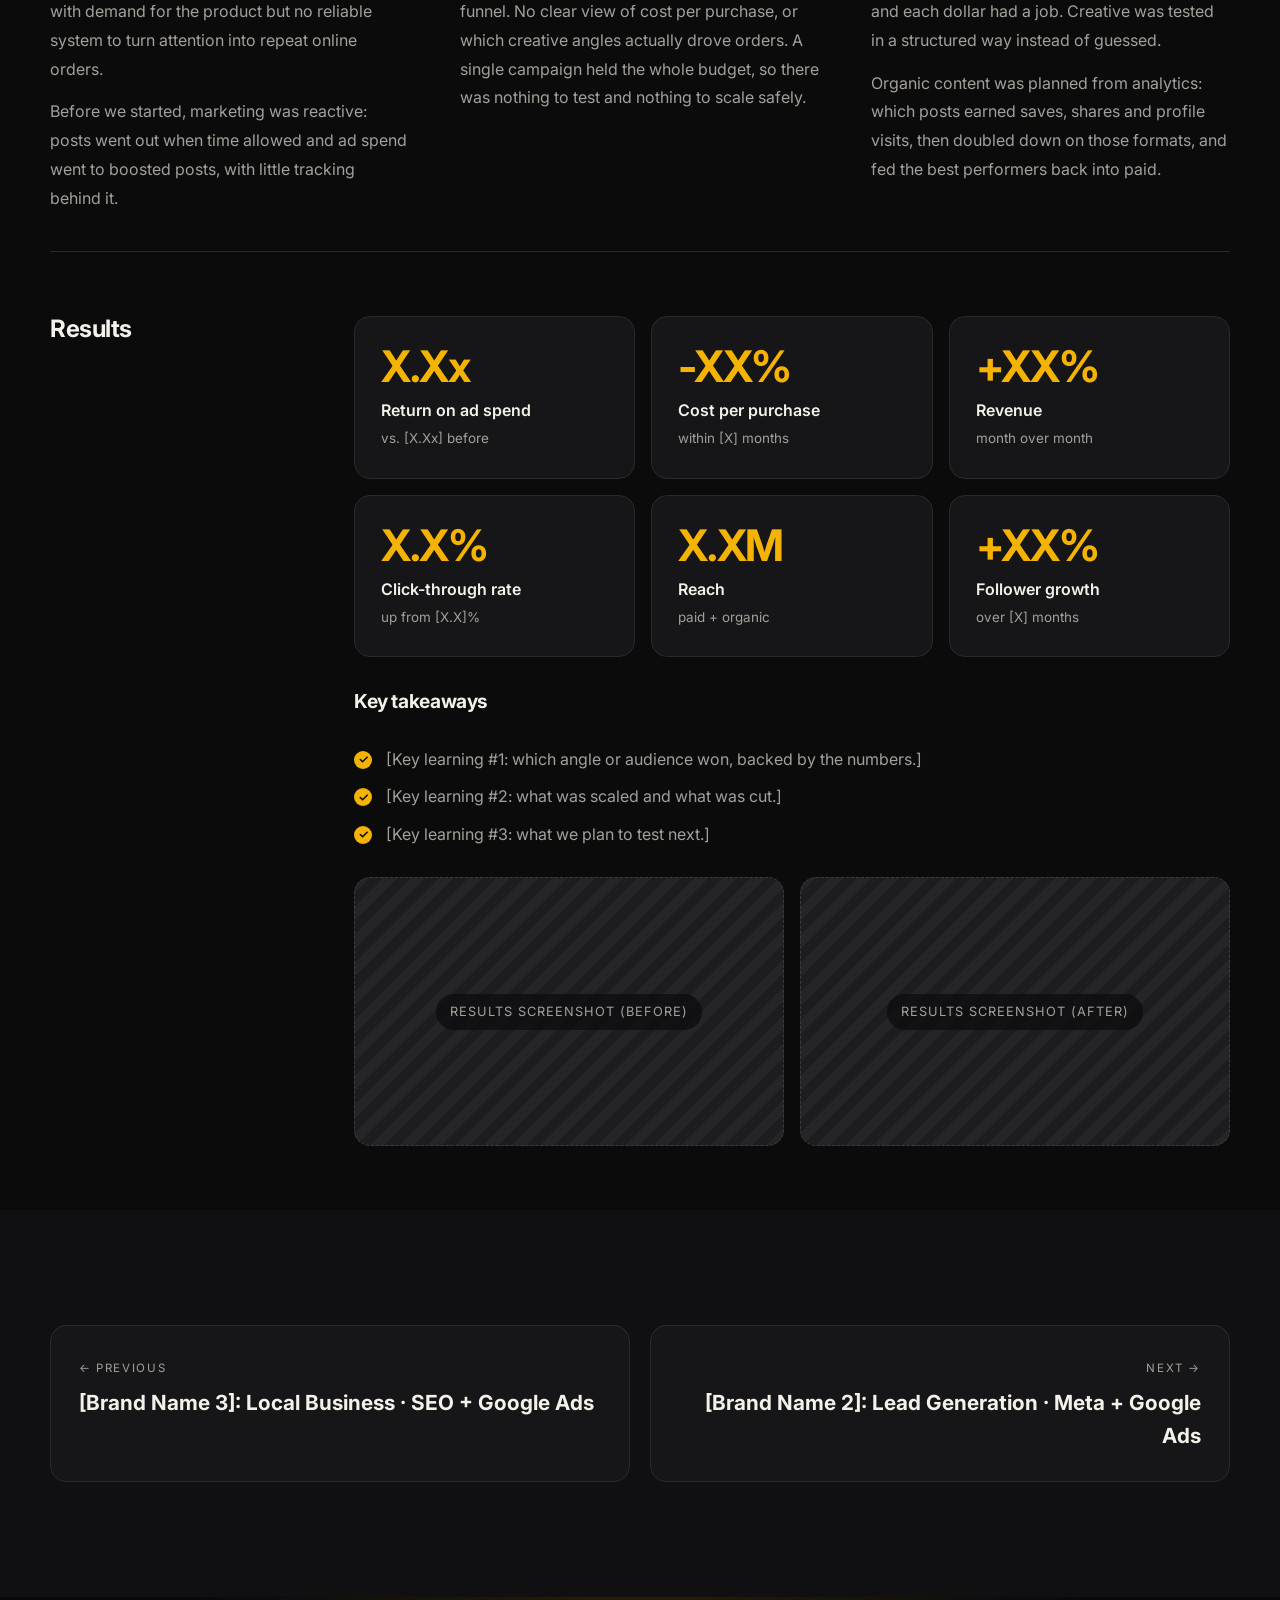
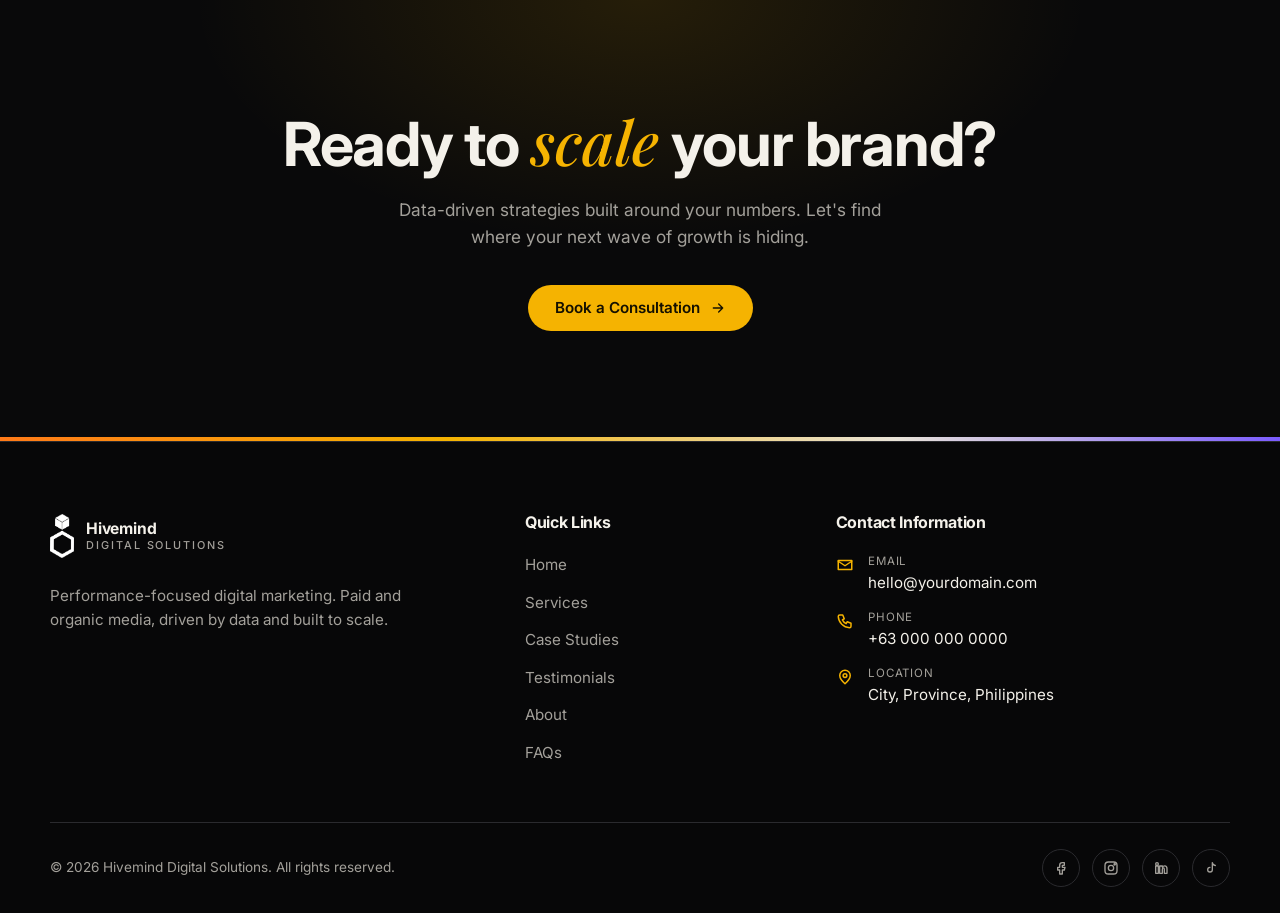
<file: case-study-1.html>
<!DOCTYPE html>
<html lang="en">
<head>
  <meta charset="utf-8">
  <meta name="viewport" content="width=device-width, initial-scale=1">
  <title>[Brand Name 1] Case Study | Hivemind Digital Solutions</title>
  <meta name="description" content="From scattered boosted posts to a tracked, tested funnel, built around cost per purchase and return on ad spend.">
  <meta name="theme-color" content="#0b0b0c">
  <meta property="og:title" content="[Brand Name 1] Case Study | Hivemind Digital Solutions">
  <meta property="og:description" content="From scattered boosted posts to a tracked, tested funnel, built around cost per purchase and return on ad spend.">
  <meta property="og:type" content="website">
  <link rel="icon" type="image/png" href="assets/images/logo/favicon.png">
  <link rel="preconnect" href="https://fonts.googleapis.com">
  <link rel="preconnect" href="https://fonts.gstatic.com" crossorigin>
  <link href="https://fonts.googleapis.com/css2?family=Inter:wght@400;500;600;700&family=Playfair+Display:ital,wght@1,500&display=swap" rel="stylesheet">
  <link rel="stylesheet" href="css/style.css">
  <script src="js/main.js" defer></script>
</head>
<body>
<!--
  HOW TO EDIT
  - Colors & fonts: css/style.css (top :root block)
  - Photos: every dashed "placeholder" box is a .ph element. To add a photo, put an <img> inside it:
      <div class="ph"><img src="assets/images/hero/your-photo.jpg" alt="Describe the photo"><span>Label</span></div>
  - Booking link: search for "calendly.com/your-link" and replace it (appears in several places)
-->
<a class="skip-link" href="#main">Skip to content</a>
<header class="site-header">
  <nav class="nav container" aria-label="Main">
    <a class="brand" href="index.html" aria-label="Hivemind Digital Solutions home">
      <span class="brand__mark"><img src="assets/images/logo/hivemind-logo.png" alt="" width="24" height="44"></span>
      <span class="brand__text">Hivemind<small>Digital Solutions</small></span>
    </a>
    <button class="nav__toggle" aria-expanded="false" aria-controls="nav-links" aria-label="Toggle menu"><span></span></button>
    <div class="nav__links" id="nav-links">
      <a href="index.html">Home</a>
      <a href="index.html#services">Services</a>
      <a href="index.html#case-studies">Case Studies</a>
      <a href="index.html#testimonials">Testimonials</a>
      <a href="index.html#about">About</a>
      <a class="btn btn--primary btn--sm" href="https://calendly.com/your-link">Book a Free Consultation</a>
    </div>
  </nav>
</header>

<main id="main">
<!-- TEMPLATE CONTENT: replace every [bracket] and X placeholder in this page with real client data. -->
<section class="cs-hero">
  <div class="container">
    <a class="back-link" href="index.html#case-studies"><svg viewBox="0 0 24 24" fill="none" stroke="currentColor" stroke-width="2" stroke-linecap="round" stroke-linejoin="round" aria-hidden="true" ><path d="M19 12H5M11 6l-6 6 6 6"/></svg> All case studies</a>
    <span class="eyebrow">Case Study 01 &middot; E-commerce · Meta Ads</span>
    <h1 class="reveal">How [Brand Name 1] scaled online sales with a structured Meta Ads funnel</h1>
    <p class="cs-hero__lead">From scattered boosted posts to a tracked, tested funnel, built around cost per purchase and return on ad spend.</p>
    <div class="cs-meta">
      <div><small>Client</small><strong>[Brand Name 1]</strong></div>
      <div><small>Industry</small><strong>E-commerce · Food & Beverage</strong></div>
      <div><small>Services</small><strong>Meta Ads · Social Media Strategy</strong></div>
      <div><small>Timeline</small><strong>[X] months</strong></div>
    </div>
    <!-- PHOTO: cover image / campaign visual -->
    <div class="ph cs-cover"><span>Cover image (21:9)</span></div>
  </div>
</section>

<div class="container">

  <!-- ============ CLIENT / CHALLENGE / SOLUTION ============ -->
  <section class="cs-trio">
    <div class="cs-trio__item reveal">
      <div class="cs-trio__icon"><svg viewBox="0 0 48 48" aria-hidden="true"><circle cx="24" cy="24" r="18" fill="none" stroke="currentColor" stroke-width="7"/></svg></div>
      <h2>The Client</h2>
        <p>[Brand Name 1] is a [short description of the brand, product and audience]. They came to me with demand for the product but no reliable system to turn attention into repeat online orders.</p>
        <p>Before we started, marketing was reactive: posts went out when time allowed and ad spend went to boosted posts, with little tracking behind it.</p>
    </div>
    <div class="cs-trio__item reveal" data-delay="1">
      <div class="cs-trio__icon"><svg viewBox="0 0 48 48" aria-hidden="true"><path d="M9 9l30 30M39 9L9 39" fill="none" stroke="currentColor" stroke-width="9" stroke-linecap="round"/></svg></div>
      <h2>The Challenge</h2>
        <p>Sales depended on organic posting and occasional boosted posts, with no defined funnel. No clear view of cost per purchase, or which creative angles actually drove orders. A single campaign held the whole budget, so there was nothing to test and nothing to scale safely.</p>
    </div>
    <div class="cs-trio__item reveal" data-delay="2">
      <div class="cs-trio__icon"><svg viewBox="0 0 48 48" aria-hidden="true"><path d="M24 7v34M7 24h34" fill="none" stroke="currentColor" stroke-width="9" stroke-linecap="round"/></svg></div>
      <h2>The Solution</h2>
        <p>I rebuilt the account around a three-stage funnel, so each audience saw the right message and each dollar had a job. Creative was tested in a structured way instead of guessed.</p>
        <p>Organic content was planned from analytics: which posts earned saves, shares and profile visits, then doubled down on those formats, and fed the best performers back into paid.</p>
    </div>
  </section>

  <!-- ============ RESULTS ============ -->
  <section class="cs-section">
    <div class="cs-label"><h2>Results</h2></div>
    <div class="cs-body">
      <div class="results-grid">
        <div class="result-card reveal"><strong>X.Xx</strong><span>Return on ad spend</span><small>vs. [X.Xx] before</small></div>
        <div class="result-card reveal"><strong>-XX%</strong><span>Cost per purchase</span><small>within [X] months</small></div>
        <div class="result-card reveal"><strong>+XX%</strong><span>Revenue</span><small>month over month</small></div>
        <div class="result-card reveal"><strong>X.X%</strong><span>Click-through rate</span><small>up from [X.X]%</small></div>
        <div class="result-card reveal"><strong>X.XM</strong><span>Reach</span><small>paid + organic</small></div>
        <div class="result-card reveal"><strong>+XX%</strong><span>Follower growth</span><small>over [X] months</small></div>
      </div>
      <h3>Key takeaways</h3>
      <ul class="cs-takeaways">
        <li>[Key learning #1: which angle or audience won, backed by the numbers.]</li>
        <li>[Key learning #2: what was scaled and what was cut.]</li>
        <li>[Key learning #3: what we plan to test next.]</li>
      </ul>
      <div class="cs-shots">
        <!-- PHOTO: before/after analytics screenshot -->
        <div class="ph "><span>Results screenshot (before)</span></div>
        <div class="ph "><span>Results screenshot (after)</span></div>
      </div>
    </div>
  </section>

</div>

<section class="section section--alt">
  <div class="container">
    <div class="cs-nav">
      <a href="case-study-3.html"><small>&larr; Previous</small><strong>[Brand Name 3]: Local Business · SEO + Google Ads</strong></a>
      <a href="case-study-2.html"><small>Next &rarr;</small><strong>[Brand Name 2]: Lead Generation · Meta + Google Ads</strong></a>
    </div>
  </div>
</section>

<section class="cta" id="contact">
  <div class="container reveal">
    <h2>Ready to <span class="accent-serif">scale</span> your brand?</h2>
    <p>Data-driven strategies built around your numbers. Let's find where your next wave of growth is hiding.</p>
    <a class="btn btn--primary" href="https://calendly.com/your-link">Book a Consultation <svg viewBox="0 0 24 24" fill="none" stroke="currentColor" stroke-width="2" stroke-linecap="round" stroke-linejoin="round" aria-hidden="true" ><path d="M5 12h14M13 6l6 6-6 6"/></svg></a>
  </div>
</section>

</main>
<footer class="site-footer">
  <div class="container">
    <div class="footer__grid">
      <div class="footer__about">
        <a class="brand" href="index.html">
          <span class="brand__mark"><img src="assets/images/logo/hivemind-logo.png" alt="" width="24" height="44"></span>
          <span class="brand__text">Hivemind<small>Digital Solutions</small></span>
        </a>
        <p>Performance-focused digital marketing. Paid and organic media, driven by data and built to scale.</p>
      </div>
      <div class="footer__col">
        <h4>Quick Links</h4>
        <ul>
          <li><a href="index.html">Home</a></li>
          <li><a href="index.html#services">Services</a></li>
          <li><a href="index.html#case-studies">Case Studies</a></li>
          <li><a href="index.html#testimonials">Testimonials</a></li>
          <li><a href="index.html#about">About</a></li>
          <li><a href="index.html#faqs">FAQs</a></li>
        </ul>
      </div>
      <div class="footer__col">
        <h4>Contact Information</h4>
        <ul class="contact-list">
          <!-- EDIT: your real contact details -->
          <li><svg viewBox="0 0 24 24" fill="none" stroke="currentColor" stroke-width="2" stroke-linecap="round" stroke-linejoin="round" aria-hidden="true" ><path d="M3 6h18v12H3z"/><path d="M3 7l9 6 9-6"/></svg><div><small>Email</small><span>hello@yourdomain.com</span></div></li>
          <li><svg viewBox="0 0 24 24" fill="none" stroke="currentColor" stroke-width="2" stroke-linecap="round" stroke-linejoin="round" aria-hidden="true" ><path d="M5 4h4l2 5-2.5 1.5a11 11 0 005 5L15 13l5 2v4a2 2 0 01-2 2A16 16 0 013 6a2 2 0 012-2z"/></svg><div><small>Phone</small><span>+63 000 000 0000</span></div></li>
          <li><svg viewBox="0 0 24 24" fill="none" stroke="currentColor" stroke-width="2" stroke-linecap="round" stroke-linejoin="round" aria-hidden="true" ><path d="M12 21s7-6.2 7-11a7 7 0 10-14 0c0 4.8 7 11 7 11z"/><circle cx="12" cy="10" r="2.5"/></svg><div><small>Location</small><span>City, Province, Philippines</span></div></li>
        </ul>
      </div>
    </div>
    <div class="footer__bottom">
      <span>&copy; <span id="year">2026</span> Hivemind Digital Solutions. All rights reserved.</span>
      <div class="socials">
        <!-- EDIT: replace each # with your profile link -->
        <a href="#" aria-label="Facebook"><svg viewBox="0 0 24 24" fill="none" stroke="currentColor" stroke-width="2" stroke-linecap="round" stroke-linejoin="round" aria-hidden="true" ><path d="M14 8h3V4h-3a4 4 0 00-4 4v3H7v4h3v6h4v-6h3l1-4h-4V8z"/></svg></a>
        <a href="#" aria-label="Instagram"><svg viewBox="0 0 24 24" fill="none" stroke="currentColor" stroke-width="2" stroke-linecap="round" stroke-linejoin="round" aria-hidden="true" ><rect x="3" y="3" width="18" height="18" rx="5"/><circle cx="12" cy="12" r="4"/><circle cx="17.5" cy="6.5" r="1"/></svg></a>
        <a href="#" aria-label="LinkedIn"><svg viewBox="0 0 24 24" fill="none" stroke="currentColor" stroke-width="2" stroke-linecap="round" stroke-linejoin="round" aria-hidden="true" ><path d="M4 9h4v11H4zM6 4a2 2 0 110 4 2 2 0 010-4zM10 9h4v1.6c.6-1 1.8-1.9 3.6-1.9 3 0 3.4 2 3.4 4.6V20h-4v-5.8c0-1.2 0-2.4-1.5-2.4S14 13 14 14.2V20h-4z"/></svg></a>
        <a href="#" aria-label="TikTok"><svg viewBox="0 0 24 24" fill="none" stroke="currentColor" stroke-width="2" stroke-linecap="round" stroke-linejoin="round" aria-hidden="true" ><path d="M14 4v10.5a3.5 3.5 0 11-3.5-3.5M14 4c.3 2.4 1.9 4 4.5 4.2"/></svg></a>
      </div>
    </div>
  </div>
</footer>
</body>
</html>
</file>
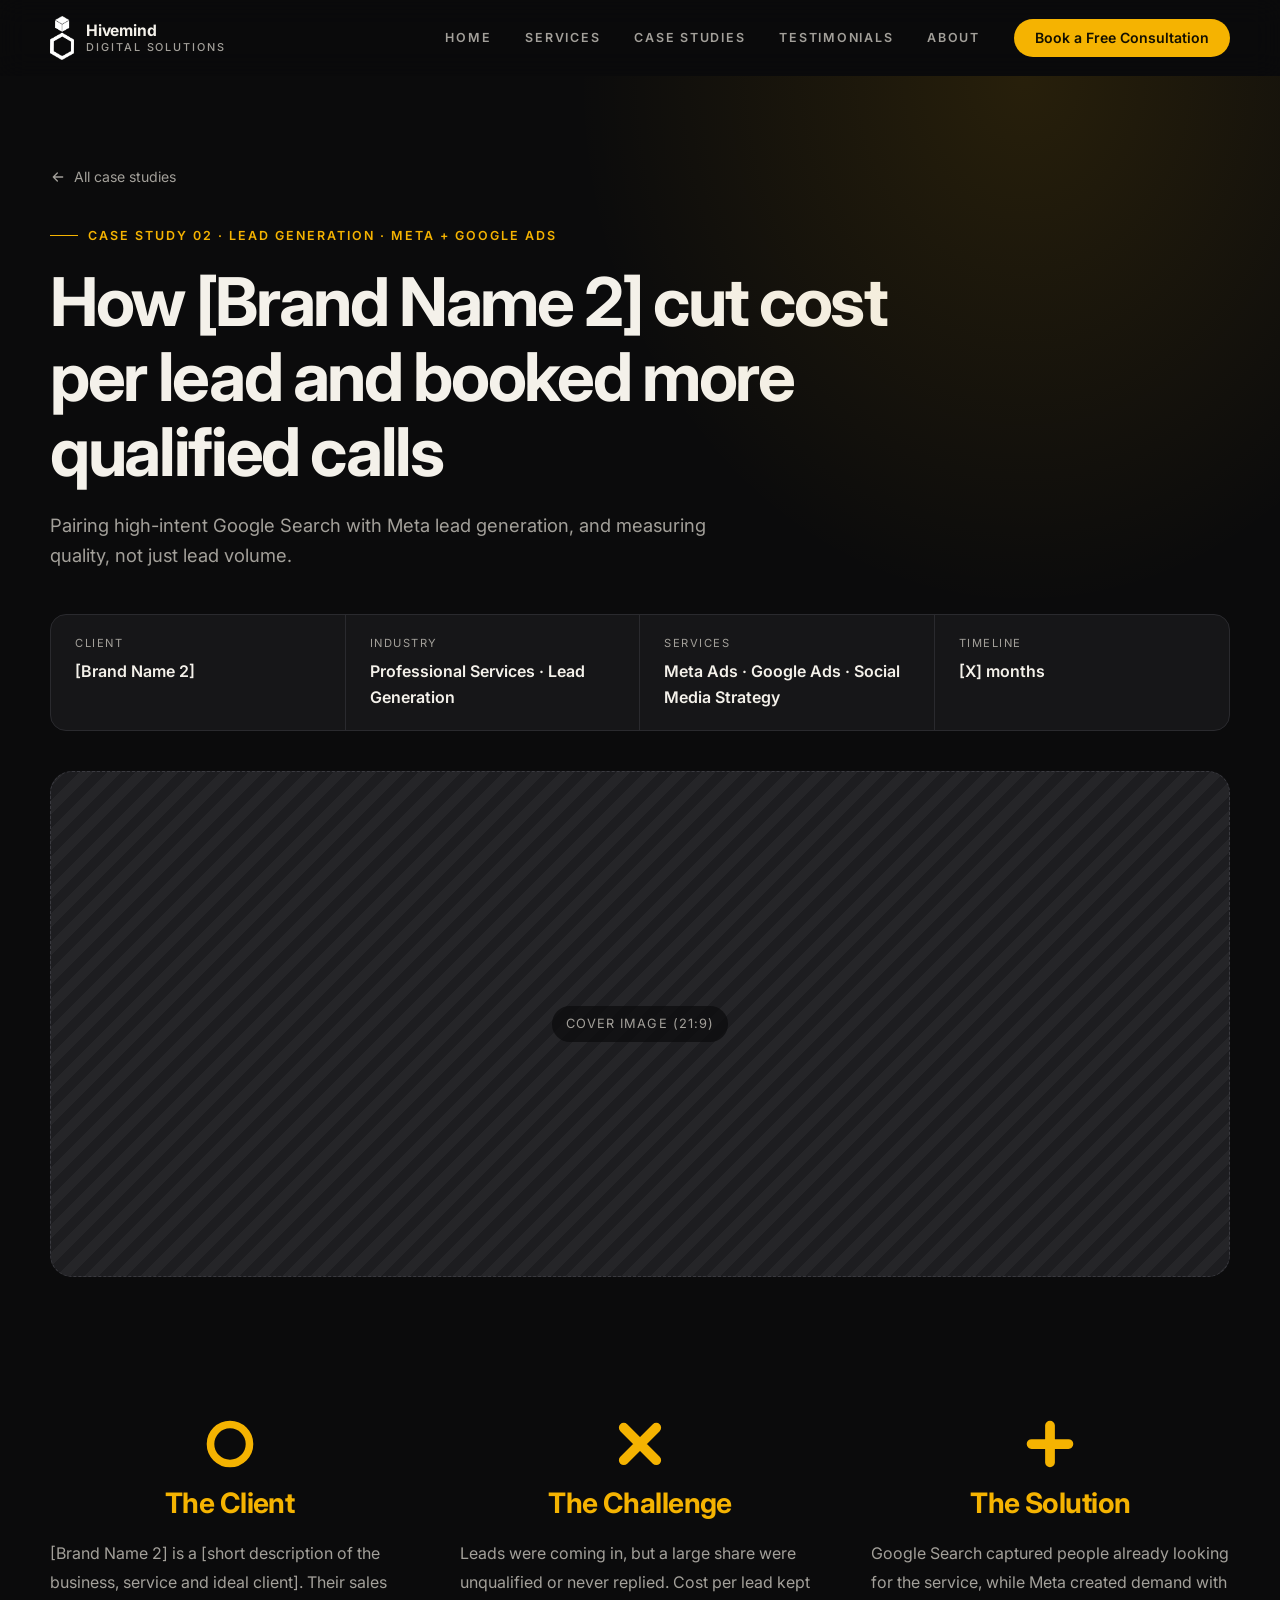
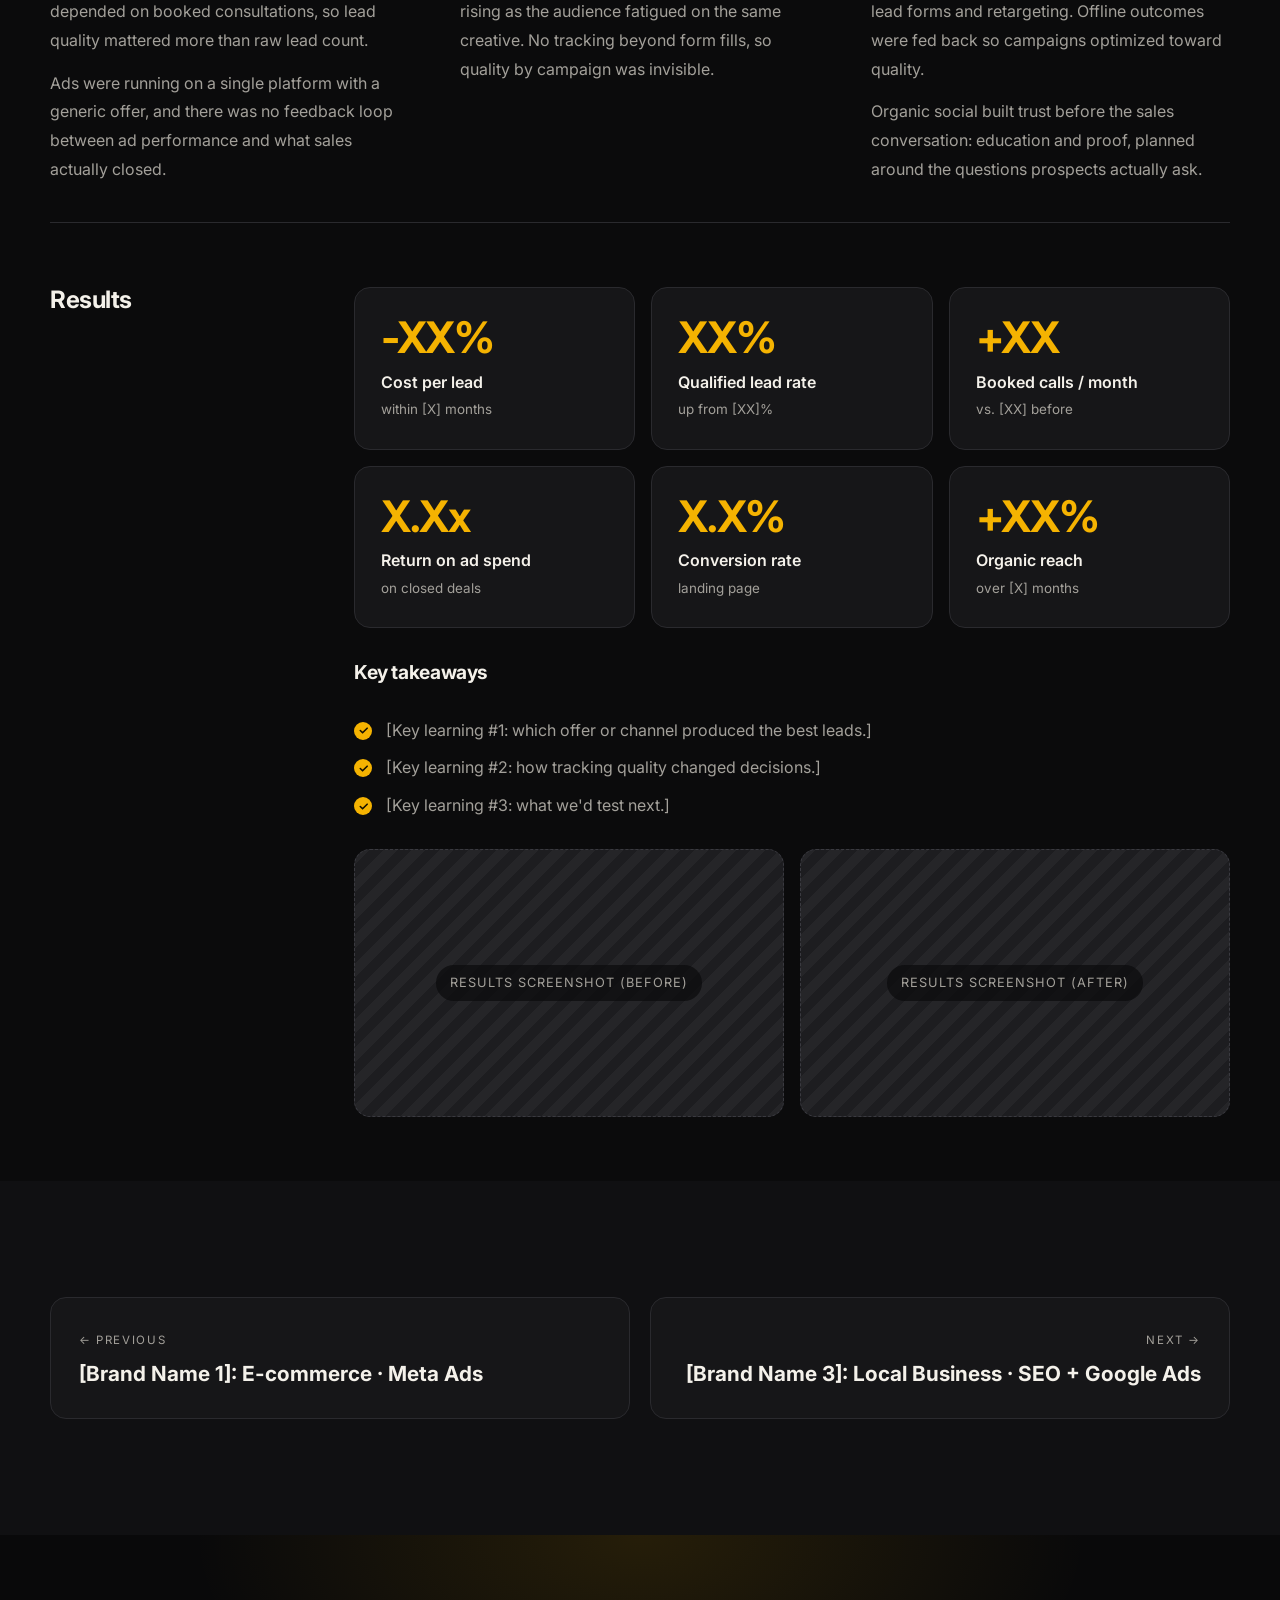
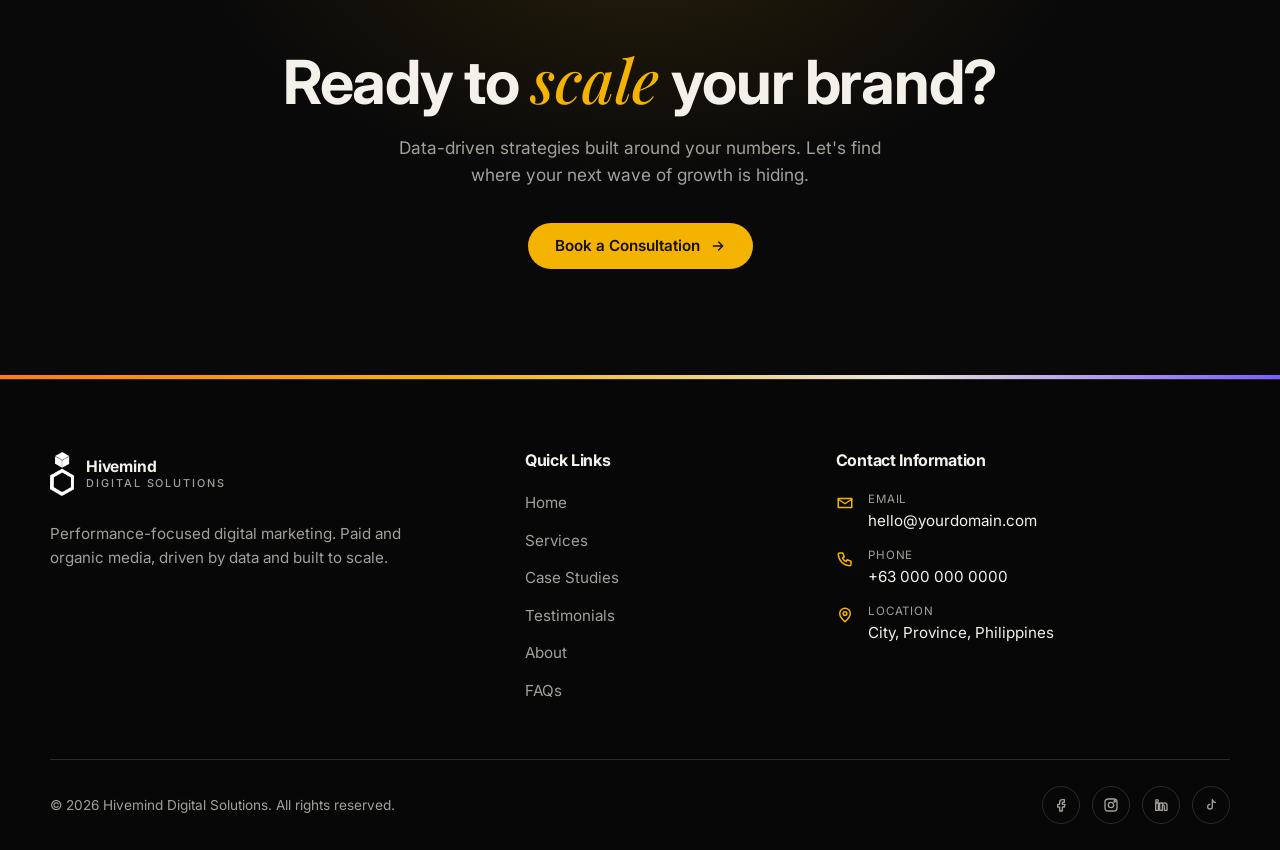
<file: case-study-2.html>
<!DOCTYPE html>
<html lang="en">
<head>
  <meta charset="utf-8">
  <meta name="viewport" content="width=device-width, initial-scale=1">
  <title>[Brand Name 2] Case Study | Hivemind Digital Solutions</title>
  <meta name="description" content="Pairing high-intent Google Search with Meta lead generation, and measuring quality, not just lead volume.">
  <meta name="theme-color" content="#0b0b0c">
  <meta property="og:title" content="[Brand Name 2] Case Study | Hivemind Digital Solutions">
  <meta property="og:description" content="Pairing high-intent Google Search with Meta lead generation, and measuring quality, not just lead volume.">
  <meta property="og:type" content="website">
  <link rel="icon" type="image/png" href="assets/images/logo/favicon.png">
  <link rel="preconnect" href="https://fonts.googleapis.com">
  <link rel="preconnect" href="https://fonts.gstatic.com" crossorigin>
  <link href="https://fonts.googleapis.com/css2?family=Inter:wght@400;500;600;700&family=Playfair+Display:ital,wght@1,500&display=swap" rel="stylesheet">
  <link rel="stylesheet" href="css/style.css">
  <script src="js/main.js" defer></script>
</head>
<body>
<!--
  HOW TO EDIT
  - Colors & fonts: css/style.css (top :root block)
  - Photos: every dashed "placeholder" box is a .ph element. To add a photo, put an <img> inside it:
      <div class="ph"><img src="assets/images/hero/your-photo.jpg" alt="Describe the photo"><span>Label</span></div>
  - Booking link: search for "calendly.com/your-link" and replace it (appears in several places)
-->
<a class="skip-link" href="#main">Skip to content</a>
<header class="site-header">
  <nav class="nav container" aria-label="Main">
    <a class="brand" href="index.html" aria-label="Hivemind Digital Solutions home">
      <span class="brand__mark"><img src="assets/images/logo/hivemind-logo.png" alt="" width="24" height="44"></span>
      <span class="brand__text">Hivemind<small>Digital Solutions</small></span>
    </a>
    <button class="nav__toggle" aria-expanded="false" aria-controls="nav-links" aria-label="Toggle menu"><span></span></button>
    <div class="nav__links" id="nav-links">
      <a href="index.html">Home</a>
      <a href="index.html#services">Services</a>
      <a href="index.html#case-studies">Case Studies</a>
      <a href="index.html#testimonials">Testimonials</a>
      <a href="index.html#about">About</a>
      <a class="btn btn--primary btn--sm" href="https://calendly.com/your-link">Book a Free Consultation</a>
    </div>
  </nav>
</header>

<main id="main">
<!-- TEMPLATE CONTENT: replace every [bracket] and X placeholder in this page with real client data. -->
<section class="cs-hero">
  <div class="container">
    <a class="back-link" href="index.html#case-studies"><svg viewBox="0 0 24 24" fill="none" stroke="currentColor" stroke-width="2" stroke-linecap="round" stroke-linejoin="round" aria-hidden="true" ><path d="M19 12H5M11 6l-6 6 6 6"/></svg> All case studies</a>
    <span class="eyebrow">Case Study 02 &middot; Lead Generation · Meta + Google Ads</span>
    <h1 class="reveal">How [Brand Name 2] cut cost per lead and booked more qualified calls</h1>
    <p class="cs-hero__lead">Pairing high-intent Google Search with Meta lead generation, and measuring quality, not just lead volume.</p>
    <div class="cs-meta">
      <div><small>Client</small><strong>[Brand Name 2]</strong></div>
      <div><small>Industry</small><strong>Professional Services · Lead Generation</strong></div>
      <div><small>Services</small><strong>Meta Ads · Google Ads · Social Media Strategy</strong></div>
      <div><small>Timeline</small><strong>[X] months</strong></div>
    </div>
    <!-- PHOTO: cover image / campaign visual -->
    <div class="ph cs-cover"><span>Cover image (21:9)</span></div>
  </div>
</section>

<div class="container">

  <!-- ============ CLIENT / CHALLENGE / SOLUTION ============ -->
  <section class="cs-trio">
    <div class="cs-trio__item reveal">
      <div class="cs-trio__icon"><svg viewBox="0 0 48 48" aria-hidden="true"><circle cx="24" cy="24" r="18" fill="none" stroke="currentColor" stroke-width="7"/></svg></div>
      <h2>The Client</h2>
        <p>[Brand Name 2] is a [short description of the business, service and ideal client]. Their sales depended on booked consultations, so lead quality mattered more than raw lead count.</p>
        <p>Ads were running on a single platform with a generic offer, and there was no feedback loop between ad performance and what sales actually closed.</p>
    </div>
    <div class="cs-trio__item reveal" data-delay="1">
      <div class="cs-trio__icon"><svg viewBox="0 0 48 48" aria-hidden="true"><path d="M9 9l30 30M39 9L9 39" fill="none" stroke="currentColor" stroke-width="9" stroke-linecap="round"/></svg></div>
      <h2>The Challenge</h2>
        <p>Leads were coming in, but a large share were unqualified or never replied. Cost per lead kept rising as the audience fatigued on the same creative. No tracking beyond form fills, so quality by campaign was invisible.</p>
    </div>
    <div class="cs-trio__item reveal" data-delay="2">
      <div class="cs-trio__icon"><svg viewBox="0 0 48 48" aria-hidden="true"><path d="M24 7v34M7 24h34" fill="none" stroke="currentColor" stroke-width="9" stroke-linecap="round"/></svg></div>
      <h2>The Solution</h2>
        <p>Google Search captured people already looking for the service, while Meta created demand with lead forms and retargeting. Offline outcomes were fed back so campaigns optimized toward quality.</p>
        <p>Organic social built trust before the sales conversation: education and proof, planned around the questions prospects actually ask.</p>
    </div>
  </section>

  <!-- ============ RESULTS ============ -->
  <section class="cs-section">
    <div class="cs-label"><h2>Results</h2></div>
    <div class="cs-body">
      <div class="results-grid">
        <div class="result-card reveal"><strong>-XX%</strong><span>Cost per lead</span><small>within [X] months</small></div>
        <div class="result-card reveal"><strong>XX%</strong><span>Qualified lead rate</span><small>up from [XX]%</small></div>
        <div class="result-card reveal"><strong>+XX</strong><span>Booked calls / month</span><small>vs. [XX] before</small></div>
        <div class="result-card reveal"><strong>X.Xx</strong><span>Return on ad spend</span><small>on closed deals</small></div>
        <div class="result-card reveal"><strong>X.X%</strong><span>Conversion rate</span><small>landing page</small></div>
        <div class="result-card reveal"><strong>+XX%</strong><span>Organic reach</span><small>over [X] months</small></div>
      </div>
      <h3>Key takeaways</h3>
      <ul class="cs-takeaways">
        <li>[Key learning #1: which offer or channel produced the best leads.]</li>
        <li>[Key learning #2: how tracking quality changed decisions.]</li>
        <li>[Key learning #3: what we'd test next.]</li>
      </ul>
      <div class="cs-shots">
        <!-- PHOTO: before/after analytics screenshot -->
        <div class="ph "><span>Results screenshot (before)</span></div>
        <div class="ph "><span>Results screenshot (after)</span></div>
      </div>
    </div>
  </section>

</div>

<section class="section section--alt">
  <div class="container">
    <div class="cs-nav">
      <a href="case-study-1.html"><small>&larr; Previous</small><strong>[Brand Name 1]: E-commerce · Meta Ads</strong></a>
      <a href="case-study-3.html"><small>Next &rarr;</small><strong>[Brand Name 3]: Local Business · SEO + Google Ads</strong></a>
    </div>
  </div>
</section>

<section class="cta" id="contact">
  <div class="container reveal">
    <h2>Ready to <span class="accent-serif">scale</span> your brand?</h2>
    <p>Data-driven strategies built around your numbers. Let's find where your next wave of growth is hiding.</p>
    <a class="btn btn--primary" href="https://calendly.com/your-link">Book a Consultation <svg viewBox="0 0 24 24" fill="none" stroke="currentColor" stroke-width="2" stroke-linecap="round" stroke-linejoin="round" aria-hidden="true" ><path d="M5 12h14M13 6l6 6-6 6"/></svg></a>
  </div>
</section>

</main>
<footer class="site-footer">
  <div class="container">
    <div class="footer__grid">
      <div class="footer__about">
        <a class="brand" href="index.html">
          <span class="brand__mark"><img src="assets/images/logo/hivemind-logo.png" alt="" width="24" height="44"></span>
          <span class="brand__text">Hivemind<small>Digital Solutions</small></span>
        </a>
        <p>Performance-focused digital marketing. Paid and organic media, driven by data and built to scale.</p>
      </div>
      <div class="footer__col">
        <h4>Quick Links</h4>
        <ul>
          <li><a href="index.html">Home</a></li>
          <li><a href="index.html#services">Services</a></li>
          <li><a href="index.html#case-studies">Case Studies</a></li>
          <li><a href="index.html#testimonials">Testimonials</a></li>
          <li><a href="index.html#about">About</a></li>
          <li><a href="index.html#faqs">FAQs</a></li>
        </ul>
      </div>
      <div class="footer__col">
        <h4>Contact Information</h4>
        <ul class="contact-list">
          <!-- EDIT: your real contact details -->
          <li><svg viewBox="0 0 24 24" fill="none" stroke="currentColor" stroke-width="2" stroke-linecap="round" stroke-linejoin="round" aria-hidden="true" ><path d="M3 6h18v12H3z"/><path d="M3 7l9 6 9-6"/></svg><div><small>Email</small><span>hello@yourdomain.com</span></div></li>
          <li><svg viewBox="0 0 24 24" fill="none" stroke="currentColor" stroke-width="2" stroke-linecap="round" stroke-linejoin="round" aria-hidden="true" ><path d="M5 4h4l2 5-2.5 1.5a11 11 0 005 5L15 13l5 2v4a2 2 0 01-2 2A16 16 0 013 6a2 2 0 012-2z"/></svg><div><small>Phone</small><span>+63 000 000 0000</span></div></li>
          <li><svg viewBox="0 0 24 24" fill="none" stroke="currentColor" stroke-width="2" stroke-linecap="round" stroke-linejoin="round" aria-hidden="true" ><path d="M12 21s7-6.2 7-11a7 7 0 10-14 0c0 4.8 7 11 7 11z"/><circle cx="12" cy="10" r="2.5"/></svg><div><small>Location</small><span>City, Province, Philippines</span></div></li>
        </ul>
      </div>
    </div>
    <div class="footer__bottom">
      <span>&copy; <span id="year">2026</span> Hivemind Digital Solutions. All rights reserved.</span>
      <div class="socials">
        <!-- EDIT: replace each # with your profile link -->
        <a href="#" aria-label="Facebook"><svg viewBox="0 0 24 24" fill="none" stroke="currentColor" stroke-width="2" stroke-linecap="round" stroke-linejoin="round" aria-hidden="true" ><path d="M14 8h3V4h-3a4 4 0 00-4 4v3H7v4h3v6h4v-6h3l1-4h-4V8z"/></svg></a>
        <a href="#" aria-label="Instagram"><svg viewBox="0 0 24 24" fill="none" stroke="currentColor" stroke-width="2" stroke-linecap="round" stroke-linejoin="round" aria-hidden="true" ><rect x="3" y="3" width="18" height="18" rx="5"/><circle cx="12" cy="12" r="4"/><circle cx="17.5" cy="6.5" r="1"/></svg></a>
        <a href="#" aria-label="LinkedIn"><svg viewBox="0 0 24 24" fill="none" stroke="currentColor" stroke-width="2" stroke-linecap="round" stroke-linejoin="round" aria-hidden="true" ><path d="M4 9h4v11H4zM6 4a2 2 0 110 4 2 2 0 010-4zM10 9h4v1.6c.6-1 1.8-1.9 3.6-1.9 3 0 3.4 2 3.4 4.6V20h-4v-5.8c0-1.2 0-2.4-1.5-2.4S14 13 14 14.2V20h-4z"/></svg></a>
        <a href="#" aria-label="TikTok"><svg viewBox="0 0 24 24" fill="none" stroke="currentColor" stroke-width="2" stroke-linecap="round" stroke-linejoin="round" aria-hidden="true" ><path d="M14 4v10.5a3.5 3.5 0 11-3.5-3.5M14 4c.3 2.4 1.9 4 4.5 4.2"/></svg></a>
      </div>
    </div>
  </div>
</footer>
</body>
</html>
</file>
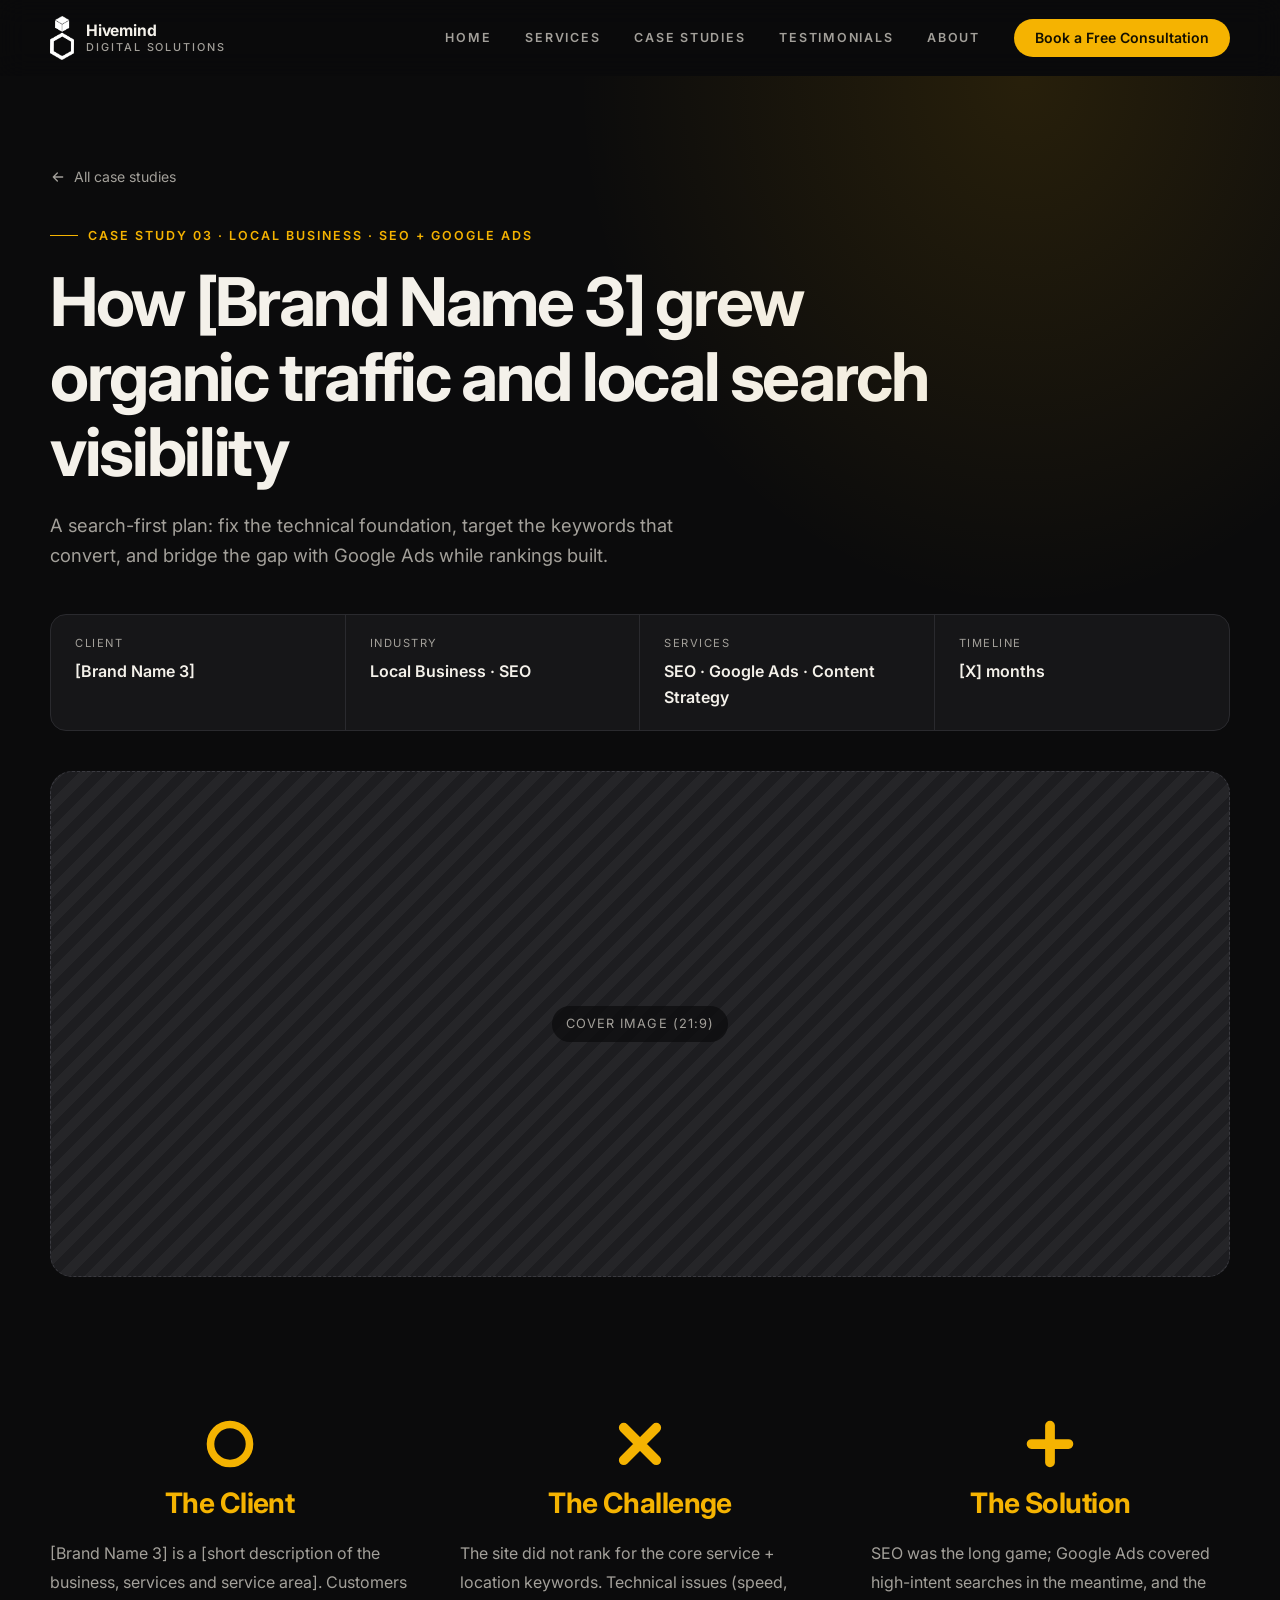
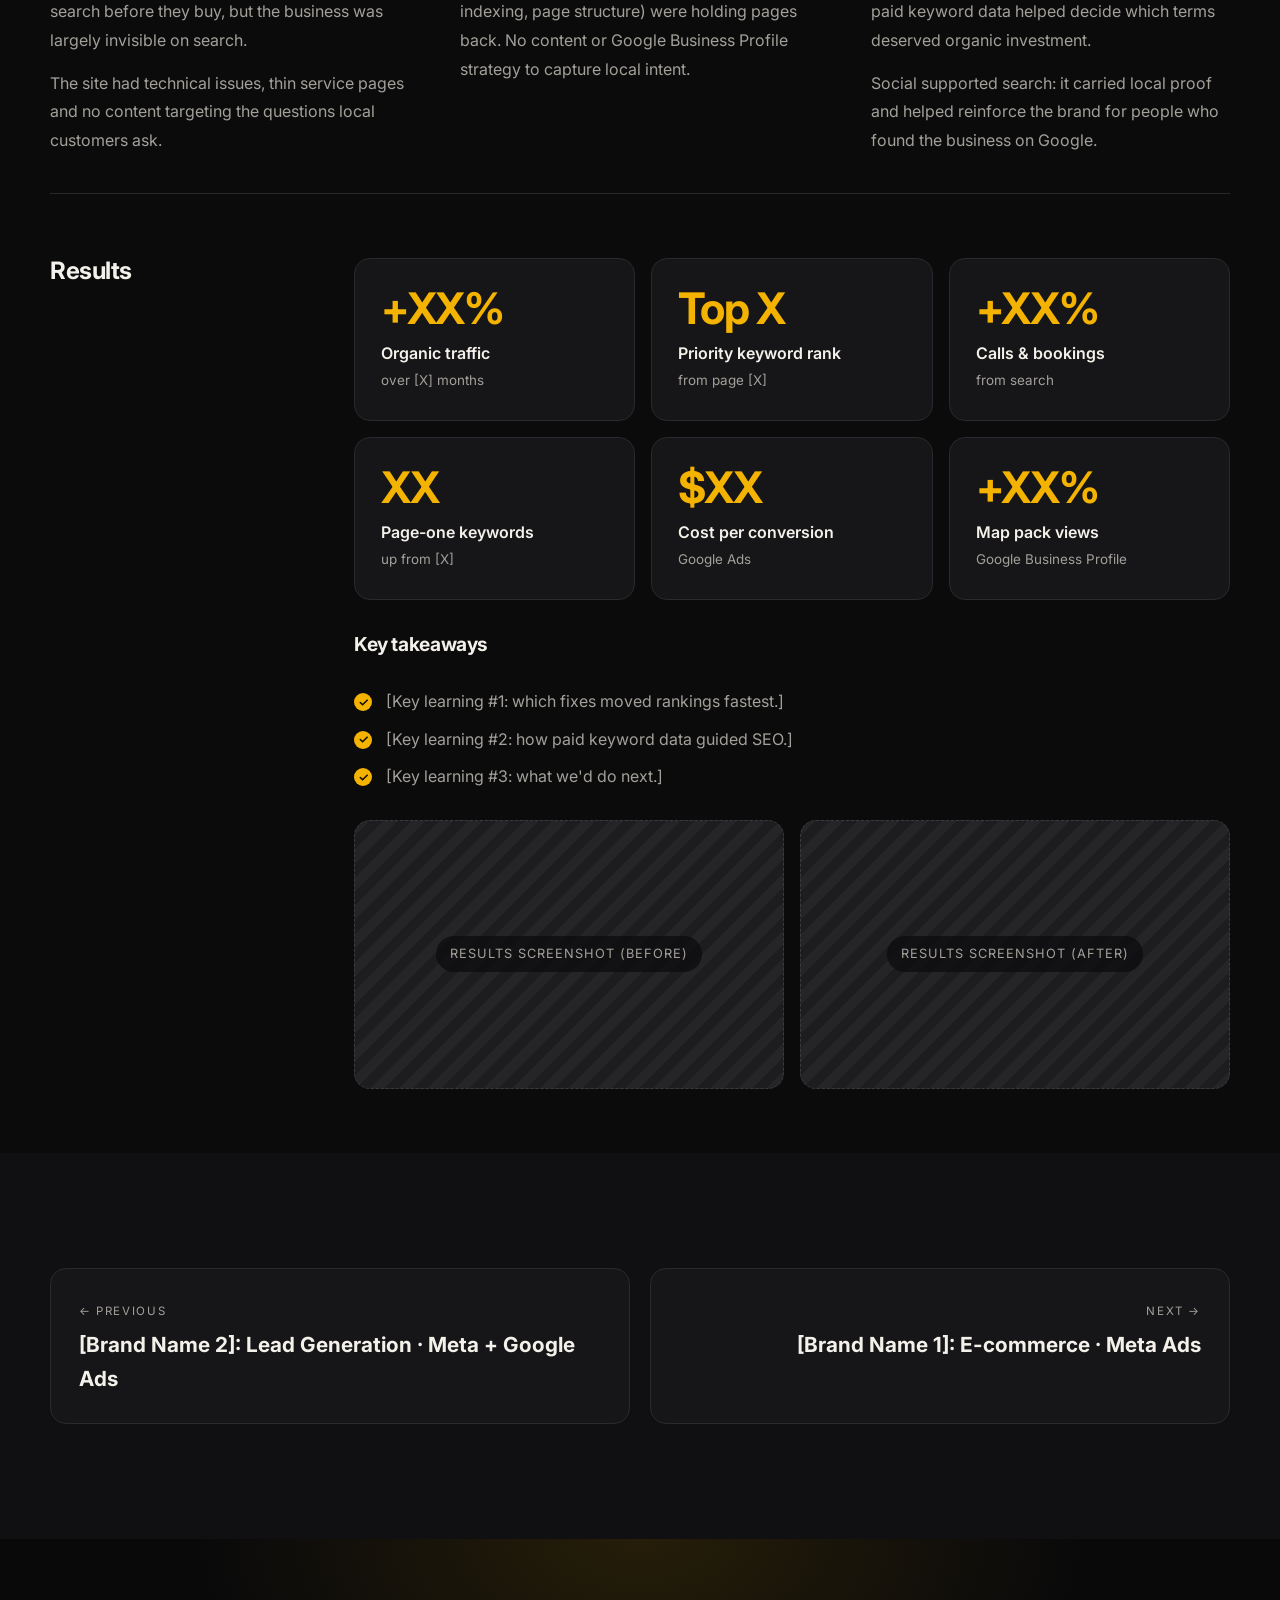
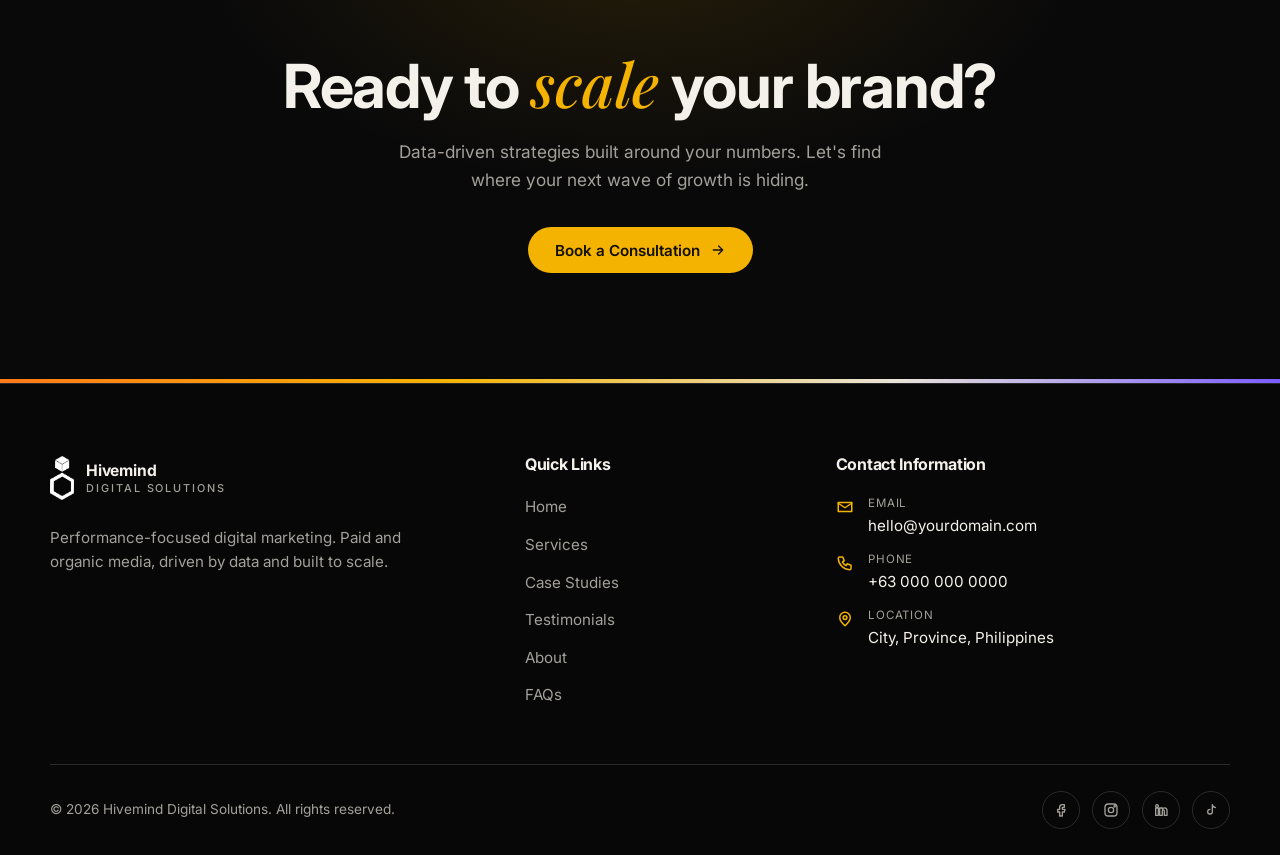
<file: case-study-3.html>
<!DOCTYPE html>
<html lang="en">
<head>
  <meta charset="utf-8">
  <meta name="viewport" content="width=device-width, initial-scale=1">
  <title>[Brand Name 3] Case Study | Hivemind Digital Solutions</title>
  <meta name="description" content="A search-first plan: fix the technical foundation, target the keywords that convert, and bridge the gap with Google Ads while rankings built.">
  <meta name="theme-color" content="#0b0b0c">
  <meta property="og:title" content="[Brand Name 3] Case Study | Hivemind Digital Solutions">
  <meta property="og:description" content="A search-first plan: fix the technical foundation, target the keywords that convert, and bridge the gap with Google Ads while rankings built.">
  <meta property="og:type" content="website">
  <link rel="icon" type="image/png" href="assets/images/logo/favicon.png">
  <link rel="preconnect" href="https://fonts.googleapis.com">
  <link rel="preconnect" href="https://fonts.gstatic.com" crossorigin>
  <link href="https://fonts.googleapis.com/css2?family=Inter:wght@400;500;600;700&family=Playfair+Display:ital,wght@1,500&display=swap" rel="stylesheet">
  <link rel="stylesheet" href="css/style.css">
  <script src="js/main.js" defer></script>
</head>
<body>
<!--
  HOW TO EDIT
  - Colors & fonts: css/style.css (top :root block)
  - Photos: every dashed "placeholder" box is a .ph element. To add a photo, put an <img> inside it:
      <div class="ph"><img src="assets/images/hero/your-photo.jpg" alt="Describe the photo"><span>Label</span></div>
  - Booking link: search for "calendly.com/your-link" and replace it (appears in several places)
-->
<a class="skip-link" href="#main">Skip to content</a>
<header class="site-header">
  <nav class="nav container" aria-label="Main">
    <a class="brand" href="index.html" aria-label="Hivemind Digital Solutions home">
      <span class="brand__mark"><img src="assets/images/logo/hivemind-logo.png" alt="" width="24" height="44"></span>
      <span class="brand__text">Hivemind<small>Digital Solutions</small></span>
    </a>
    <button class="nav__toggle" aria-expanded="false" aria-controls="nav-links" aria-label="Toggle menu"><span></span></button>
    <div class="nav__links" id="nav-links">
      <a href="index.html">Home</a>
      <a href="index.html#services">Services</a>
      <a href="index.html#case-studies">Case Studies</a>
      <a href="index.html#testimonials">Testimonials</a>
      <a href="index.html#about">About</a>
      <a class="btn btn--primary btn--sm" href="https://calendly.com/your-link">Book a Free Consultation</a>
    </div>
  </nav>
</header>

<main id="main">
<!-- TEMPLATE CONTENT: replace every [bracket] and X placeholder in this page with real client data. -->
<section class="cs-hero">
  <div class="container">
    <a class="back-link" href="index.html#case-studies"><svg viewBox="0 0 24 24" fill="none" stroke="currentColor" stroke-width="2" stroke-linecap="round" stroke-linejoin="round" aria-hidden="true" ><path d="M19 12H5M11 6l-6 6 6 6"/></svg> All case studies</a>
    <span class="eyebrow">Case Study 03 &middot; Local Business · SEO + Google Ads</span>
    <h1 class="reveal">How [Brand Name 3] grew organic traffic and local search visibility</h1>
    <p class="cs-hero__lead">A search-first plan: fix the technical foundation, target the keywords that convert, and bridge the gap with Google Ads while rankings built.</p>
    <div class="cs-meta">
      <div><small>Client</small><strong>[Brand Name 3]</strong></div>
      <div><small>Industry</small><strong>Local Business · SEO</strong></div>
      <div><small>Services</small><strong>SEO · Google Ads · Content Strategy</strong></div>
      <div><small>Timeline</small><strong>[X] months</strong></div>
    </div>
    <!-- PHOTO: cover image / campaign visual -->
    <div class="ph cs-cover"><span>Cover image (21:9)</span></div>
  </div>
</section>

<div class="container">

  <!-- ============ CLIENT / CHALLENGE / SOLUTION ============ -->
  <section class="cs-trio">
    <div class="cs-trio__item reveal">
      <div class="cs-trio__icon"><svg viewBox="0 0 48 48" aria-hidden="true"><circle cx="24" cy="24" r="18" fill="none" stroke="currentColor" stroke-width="7"/></svg></div>
      <h2>The Client</h2>
        <p>[Brand Name 3] is a [short description of the business, services and service area]. Customers search before they buy, but the business was largely invisible on search.</p>
        <p>The site had technical issues, thin service pages and no content targeting the questions local customers ask.</p>
    </div>
    <div class="cs-trio__item reveal" data-delay="1">
      <div class="cs-trio__icon"><svg viewBox="0 0 48 48" aria-hidden="true"><path d="M9 9l30 30M39 9L9 39" fill="none" stroke="currentColor" stroke-width="9" stroke-linecap="round"/></svg></div>
      <h2>The Challenge</h2>
        <p>The site did not rank for the core service + location keywords. Technical issues (speed, indexing, page structure) were holding pages back. No content or Google Business Profile strategy to capture local intent.</p>
    </div>
    <div class="cs-trio__item reveal" data-delay="2">
      <div class="cs-trio__icon"><svg viewBox="0 0 48 48" aria-hidden="true"><path d="M24 7v34M7 24h34" fill="none" stroke="currentColor" stroke-width="9" stroke-linecap="round"/></svg></div>
      <h2>The Solution</h2>
        <p>SEO was the long game; Google Ads covered high-intent searches in the meantime, and the paid keyword data helped decide which terms deserved organic investment.</p>
        <p>Social supported search: it carried local proof and helped reinforce the brand for people who found the business on Google.</p>
    </div>
  </section>

  <!-- ============ RESULTS ============ -->
  <section class="cs-section">
    <div class="cs-label"><h2>Results</h2></div>
    <div class="cs-body">
      <div class="results-grid">
        <div class="result-card reveal"><strong>+XX%</strong><span>Organic traffic</span><small>over [X] months</small></div>
        <div class="result-card reveal"><strong>Top X</strong><span>Priority keyword rank</span><small>from page [X]</small></div>
        <div class="result-card reveal"><strong>+XX%</strong><span>Calls & bookings</span><small>from search</small></div>
        <div class="result-card reveal"><strong>XX</strong><span>Page-one keywords</span><small>up from [X]</small></div>
        <div class="result-card reveal"><strong>$XX</strong><span>Cost per conversion</span><small>Google Ads</small></div>
        <div class="result-card reveal"><strong>+XX%</strong><span>Map pack views</span><small>Google Business Profile</small></div>
      </div>
      <h3>Key takeaways</h3>
      <ul class="cs-takeaways">
        <li>[Key learning #1: which fixes moved rankings fastest.]</li>
        <li>[Key learning #2: how paid keyword data guided SEO.]</li>
        <li>[Key learning #3: what we'd do next.]</li>
      </ul>
      <div class="cs-shots">
        <!-- PHOTO: before/after analytics screenshot -->
        <div class="ph "><span>Results screenshot (before)</span></div>
        <div class="ph "><span>Results screenshot (after)</span></div>
      </div>
    </div>
  </section>

</div>

<section class="section section--alt">
  <div class="container">
    <div class="cs-nav">
      <a href="case-study-2.html"><small>&larr; Previous</small><strong>[Brand Name 2]: Lead Generation · Meta + Google Ads</strong></a>
      <a href="case-study-1.html"><small>Next &rarr;</small><strong>[Brand Name 1]: E-commerce · Meta Ads</strong></a>
    </div>
  </div>
</section>

<section class="cta" id="contact">
  <div class="container reveal">
    <h2>Ready to <span class="accent-serif">scale</span> your brand?</h2>
    <p>Data-driven strategies built around your numbers. Let's find where your next wave of growth is hiding.</p>
    <a class="btn btn--primary" href="https://calendly.com/your-link">Book a Consultation <svg viewBox="0 0 24 24" fill="none" stroke="currentColor" stroke-width="2" stroke-linecap="round" stroke-linejoin="round" aria-hidden="true" ><path d="M5 12h14M13 6l6 6-6 6"/></svg></a>
  </div>
</section>

</main>
<footer class="site-footer">
  <div class="container">
    <div class="footer__grid">
      <div class="footer__about">
        <a class="brand" href="index.html">
          <span class="brand__mark"><img src="assets/images/logo/hivemind-logo.png" alt="" width="24" height="44"></span>
          <span class="brand__text">Hivemind<small>Digital Solutions</small></span>
        </a>
        <p>Performance-focused digital marketing. Paid and organic media, driven by data and built to scale.</p>
      </div>
      <div class="footer__col">
        <h4>Quick Links</h4>
        <ul>
          <li><a href="index.html">Home</a></li>
          <li><a href="index.html#services">Services</a></li>
          <li><a href="index.html#case-studies">Case Studies</a></li>
          <li><a href="index.html#testimonials">Testimonials</a></li>
          <li><a href="index.html#about">About</a></li>
          <li><a href="index.html#faqs">FAQs</a></li>
        </ul>
      </div>
      <div class="footer__col">
        <h4>Contact Information</h4>
        <ul class="contact-list">
          <!-- EDIT: your real contact details -->
          <li><svg viewBox="0 0 24 24" fill="none" stroke="currentColor" stroke-width="2" stroke-linecap="round" stroke-linejoin="round" aria-hidden="true" ><path d="M3 6h18v12H3z"/><path d="M3 7l9 6 9-6"/></svg><div><small>Email</small><span>hello@yourdomain.com</span></div></li>
          <li><svg viewBox="0 0 24 24" fill="none" stroke="currentColor" stroke-width="2" stroke-linecap="round" stroke-linejoin="round" aria-hidden="true" ><path d="M5 4h4l2 5-2.5 1.5a11 11 0 005 5L15 13l5 2v4a2 2 0 01-2 2A16 16 0 013 6a2 2 0 012-2z"/></svg><div><small>Phone</small><span>+63 000 000 0000</span></div></li>
          <li><svg viewBox="0 0 24 24" fill="none" stroke="currentColor" stroke-width="2" stroke-linecap="round" stroke-linejoin="round" aria-hidden="true" ><path d="M12 21s7-6.2 7-11a7 7 0 10-14 0c0 4.8 7 11 7 11z"/><circle cx="12" cy="10" r="2.5"/></svg><div><small>Location</small><span>City, Province, Philippines</span></div></li>
        </ul>
      </div>
    </div>
    <div class="footer__bottom">
      <span>&copy; <span id="year">2026</span> Hivemind Digital Solutions. All rights reserved.</span>
      <div class="socials">
        <!-- EDIT: replace each # with your profile link -->
        <a href="#" aria-label="Facebook"><svg viewBox="0 0 24 24" fill="none" stroke="currentColor" stroke-width="2" stroke-linecap="round" stroke-linejoin="round" aria-hidden="true" ><path d="M14 8h3V4h-3a4 4 0 00-4 4v3H7v4h3v6h4v-6h3l1-4h-4V8z"/></svg></a>
        <a href="#" aria-label="Instagram"><svg viewBox="0 0 24 24" fill="none" stroke="currentColor" stroke-width="2" stroke-linecap="round" stroke-linejoin="round" aria-hidden="true" ><rect x="3" y="3" width="18" height="18" rx="5"/><circle cx="12" cy="12" r="4"/><circle cx="17.5" cy="6.5" r="1"/></svg></a>
        <a href="#" aria-label="LinkedIn"><svg viewBox="0 0 24 24" fill="none" stroke="currentColor" stroke-width="2" stroke-linecap="round" stroke-linejoin="round" aria-hidden="true" ><path d="M4 9h4v11H4zM6 4a2 2 0 110 4 2 2 0 010-4zM10 9h4v1.6c.6-1 1.8-1.9 3.6-1.9 3 0 3.4 2 3.4 4.6V20h-4v-5.8c0-1.2 0-2.4-1.5-2.4S14 13 14 14.2V20h-4z"/></svg></a>
        <a href="#" aria-label="TikTok"><svg viewBox="0 0 24 24" fill="none" stroke="currentColor" stroke-width="2" stroke-linecap="round" stroke-linejoin="round" aria-hidden="true" ><path d="M14 4v10.5a3.5 3.5 0 11-3.5-3.5M14 4c.3 2.4 1.9 4 4.5 4.2"/></svg></a>
      </div>
    </div>
  </div>
</footer>
</body>
</html>
</file>
<file: css/style.css>
/* ==========================================================================
   Hivemind Digital Solutions: Stylesheet
   --------------------------------------------------------------------------
   BRAND KIT: change the colors & fonts in the :root block below and the
   whole site updates. (Swap these for the exact Hivemind Media values.)
   ========================================================================== */

:root {
  /* --- Colors --- */
  --bg:            #0b0b0c;   /* page background */
  --bg-alt:        #101012;   /* alternating section background */
  --surface:       #161618;   /* cards */
  --surface-2:     #1d1d20;   /* raised cards / hover */
  --line:          #2a2a2e;   /* borders */
  --text:          #f4f1ea;   /* main text */
  --text-muted:    #a3a09a;   /* secondary text */
  --accent:        #f5b301;   /* brand accent (honey) */
  --accent-ink:    #141000;   /* text color on top of accent */
  --accent-soft:   rgba(245, 179, 1, 0.12);

  /* --- Fonts --- */
  --font-sans:  "Inter", system-ui, -apple-system, "Segoe UI", sans-serif;
  --font-serif: "Playfair Display", Georgia, serif;

  /* --- Layout --- */
  --container: 1180px;
  --radius:    16px;
  --radius-sm: 10px;
  --header-h:  76px;
}

/* ---------- Reset / base ---------- */
*, *::before, *::after { box-sizing: border-box; }
html { scroll-behavior: smooth; scroll-padding-top: calc(var(--header-h) + 12px); }
body {
  margin: 0;
  font-family: var(--font-sans);
  background: var(--bg);
  color: var(--text);
  line-height: 1.6;
  -webkit-font-smoothing: antialiased;
  text-rendering: optimizeLegibility;
}
img, svg { max-width: 100%; display: block; }
a { color: inherit; text-decoration: none; }
ul { list-style: none; margin: 0; padding: 0; }
h1, h2, h3, h4 { margin: 0; line-height: 1.12; letter-spacing: -0.02em; font-weight: 700; }
p { margin: 0; }
button { font: inherit; color: inherit; cursor: pointer; }
:focus-visible { outline: 2px solid var(--accent); outline-offset: 3px; border-radius: 6px; }

.container { width: min(var(--container), 100% - 48px); margin-inline: auto; }
.section { padding: clamp(72px, 9vw, 120px) 0; position: relative; }
.section--alt { background: var(--bg-alt); }

.skip-link {
  position: absolute; left: 16px; top: -60px; z-index: 200;
  background: var(--accent); color: var(--accent-ink);
  padding: 10px 16px; border-radius: 8px; font-weight: 600;
}
.skip-link:focus { top: 12px; }

/* ---------- Type helpers ---------- */
.eyebrow {
  display: inline-flex; align-items: center; gap: 10px;
  font-size: 0.78rem; font-weight: 600; letter-spacing: 0.16em; text-transform: uppercase;
  color: var(--accent);
}
.eyebrow::before { content: ""; width: 28px; height: 1px; background: var(--accent); }
.section-head { max-width: 680px; margin-bottom: clamp(36px, 5vw, 64px); }
.section-head--center { margin-inline: auto; text-align: center; }
.section-head--center .eyebrow::before { display: none; }
.section-title { font-size: clamp(2rem, 4.2vw, 3.2rem); margin-top: 14px; }
.section-sub { color: var(--text-muted); margin-top: 16px; font-size: 1.05rem; }
.accent-serif { font-family: var(--font-serif); font-style: italic; font-weight: 500; color: var(--accent); letter-spacing: 0; }

/* ---------- Buttons ---------- */
.btn {
  display: inline-flex; align-items: center; justify-content: center; gap: 10px;
  padding: 14px 26px; border-radius: 999px; border: 1px solid transparent;
  font-weight: 600; font-size: 0.95rem; line-height: 1;
  transition: transform .2s ease, background .2s ease, border-color .2s ease, color .2s ease;
}
.btn svg { width: 16px; height: 16px; transition: transform .2s ease; }
.btn:hover svg { transform: translateX(3px); }
.btn--primary { background: var(--accent); color: var(--accent-ink); }
.btn--primary:hover { transform: translateY(-2px); background: #ffc41f; }
.btn--ghost { border-color: var(--line); color: var(--text); background: transparent; }
.btn--ghost:hover { border-color: var(--accent); color: var(--accent); }
.btn--sm { padding: 11px 20px; font-size: 0.88rem; }

/* ---------- Placeholders (swap with real images later) ---------- */
.ph {
  position: relative; display: grid; place-items: center; text-align: center;
  background:
    repeating-linear-gradient(135deg, rgba(255,255,255,.035) 0 10px, transparent 10px 20px),
    var(--surface-2);
  border: 1px dashed #3a3a40; color: var(--text-muted);
  font-size: 0.8rem; letter-spacing: 0.08em; text-transform: uppercase; overflow: hidden;
}
.ph span { padding: 8px 14px; background: rgba(11,11,12,.7); border-radius: 999px; }
.ph img { position: absolute; inset: 0; width: 100%; height: 100%; object-fit: cover; }
/* when you add a real <img> inside .ph, the label sits behind it */

/* ---------- Header ---------- */
.site-header {
  position: sticky; top: 0; z-index: 100; height: var(--header-h);
  background: rgba(11,11,12,.72); backdrop-filter: blur(14px); -webkit-backdrop-filter: blur(14px);
  border-bottom: 1px solid transparent; transition: border-color .25s ease, background .25s ease;
}
.site-header.is-scrolled { border-color: var(--line); background: rgba(11,11,12,.92); }
.nav { height: var(--header-h); display: flex; align-items: center; justify-content: space-between; gap: 24px; }
.brand { display: inline-flex; align-items: center; gap: 12px; font-weight: 700; letter-spacing: -0.01em; }
.brand__mark { height: 44px; display: flex; align-items: center; flex: none; }
.brand__mark img { height: 44px; width: auto; display: block; }
.brand__text { display: flex; flex-direction: column; line-height: 1.05; font-size: 0.98rem; }
.brand__text small { font-weight: 500; font-size: 0.68rem; letter-spacing: 0.18em; text-transform: uppercase; color: var(--text-muted); margin-top: 3px; }
.nav__links { display: flex; align-items: center; gap: 34px; }
.nav__links a:not(.btn) {
  font-size: 0.78rem; font-weight: 600; letter-spacing: 0.14em; text-transform: uppercase;
  color: var(--text-muted); padding: 6px 0; position: relative; transition: color .2s ease;
}
.nav__links a:not(.btn)::after {
  content: ""; position: absolute; left: 0; bottom: -2px; height: 2px; width: 0; background: var(--accent); transition: width .25s ease;
}
.nav__links a:not(.btn):hover, .nav__links a[aria-current="page"] { color: var(--text); }
.nav__links a:not(.btn):hover::after, .nav__links a[aria-current="page"]::after { width: 100%; }
.nav__toggle { display: none; width: 44px; height: 44px; border-radius: 10px; border: 1px solid var(--line); background: transparent; }
.nav__toggle span, .nav__toggle span::before, .nav__toggle span::after {
  display: block; width: 18px; height: 2px; background: var(--text); margin: auto; position: relative; transition: transform .25s ease, background .25s ease;
}
.nav__toggle span::before, .nav__toggle span::after { content: ""; position: absolute; left: 0; }
.nav__toggle span::before { top: -6px; } .nav__toggle span::after { top: 6px; }
.nav__toggle[aria-expanded="true"] span { background: transparent; }
.nav__toggle[aria-expanded="true"] span::before { transform: translateY(6px) rotate(45deg); }
.nav__toggle[aria-expanded="true"] span::after { transform: translateY(-6px) rotate(-45deg); }

/* ---------- Hero ---------- */
.hero { position: relative; overflow: hidden; padding: clamp(56px, 8vw, 112px) 0 clamp(64px, 8vw, 104px); }
.hero::before {
  content: ""; position: absolute; inset: 0; pointer-events: none;
  background:
    radial-gradient(60% 50% at 78% 20%, rgba(245,179,1,.14), transparent 70%),
    linear-gradient(var(--line) 1px, transparent 1px) 0 0 / 64px 64px,
    linear-gradient(90deg, var(--line) 1px, transparent 1px) 0 0 / 64px 64px;
  opacity: .5;
  -webkit-mask-image: radial-gradient(80% 70% at 50% 30%, #000 30%, transparent 85%);
          mask-image: radial-gradient(80% 70% at 50% 30%, #000 30%, transparent 85%);
}
.hero__grid { position: relative; display: grid; grid-template-columns: 1.1fr .9fr; gap: clamp(32px, 5vw, 72px); align-items: center; }
.hero__badge {
  display: inline-flex; align-items: center; gap: 10px; padding: 8px 16px; border: 1px solid var(--line);
  border-radius: 999px; font-size: 0.8rem; color: var(--text-muted); background: rgba(22,22,24,.7);
}
.hero__badge i { width: 8px; height: 8px; border-radius: 50%; background: var(--accent); box-shadow: 0 0 0 4px var(--accent-soft); }
.hero__title { font-size: clamp(2.5rem, 6.2vw, 5rem); margin: 22px 0 22px; letter-spacing: -0.035em; }
.hero__lead { font-size: clamp(1.02rem, 1.5vw, 1.2rem); color: var(--text-muted); max-width: 560px; }
.hero__cta { display: flex; flex-wrap: wrap; gap: 14px; margin-top: 34px; }
.hero__facts { display: flex; flex-wrap: wrap; gap: 14px 36px; margin-top: 48px; padding-top: 28px; border-top: 1px solid var(--line); }
.fact strong { display: block; font-size: 1.6rem; letter-spacing: -0.02em; }
.fact span { font-size: 0.82rem; color: var(--text-muted); }

.hero__visual { position: relative; }
.hero__photo { aspect-ratio: 4 / 5; border-radius: 24px; }

/* ---------- Services (vertical cards, side by side) ---------- */
.services { display: grid; grid-template-columns: repeat(3, 1fr); gap: 20px; align-items: stretch; }
.service-card {
  position: relative; display: flex; flex-direction: column; padding: 34px 30px 30px;
  background: var(--surface); border: 1px solid var(--line); border-radius: var(--radius);
  transition: transform .3s ease, border-color .3s ease, background .3s ease;
}
.service-card:hover { transform: translateY(-6px); border-color: var(--accent); background: var(--surface-2); }
.service-card__num { font-size: 0.85rem; color: var(--text-muted); letter-spacing: .12em; }
.service-card__icon { width: 52px; height: 52px; border-radius: 14px; background: var(--accent-soft); color: var(--accent); display: grid; place-items: center; margin: 22px 0 22px; }
.service-card__icon svg { width: 26px; height: 26px; }
.service-card h3 { font-size: 1.45rem; }
.service-card p { color: var(--text-muted); margin: 12px 0 22px; }
.service-card ul { display: grid; gap: 10px; margin-top: auto; padding-top: 22px; border-top: 1px solid var(--line); }
.service-card li { display: flex; gap: 10px; align-items: flex-start; font-size: 0.92rem; }
.service-card li::before { content: ""; width: 6px; height: 6px; margin-top: 9px; border-radius: 50%; background: var(--accent); flex: none; }
.toolkit { display: flex; flex-wrap: wrap; align-items: center; gap: 10px; margin-top: 36px; justify-content: center; }
.toolkit__label { font-size: .78rem; letter-spacing: .14em; text-transform: uppercase; color: var(--text-muted); margin-right: 8px; }
.chip { padding: 8px 16px; border: 1px solid var(--line); border-radius: 999px; font-size: 0.85rem; color: var(--text); background: var(--surface); }

/* ---------- Case studies (home) ---------- */
.cases { display: grid; gap: clamp(56px, 7vw, 96px); }
.case-row { display: grid; grid-template-columns: 1fr 1fr; gap: clamp(28px, 5vw, 72px); align-items: center; }
.case-row:nth-child(even) .case-row__media { order: -1; }
.case-row__media { position: relative; }
.case-row__img { aspect-ratio: 4 / 3; border-radius: 20px; }
.case-row__tag { font-size: 0.74rem; font-weight: 700; letter-spacing: .16em; text-transform: uppercase; color: var(--accent); }
.case-row h3 { font-size: clamp(1.7rem, 3vw, 2.4rem); margin: 12px 0 16px; }
.case-row p { color: var(--text-muted); }
.case-row__stats { display: flex; flex-wrap: wrap; gap: 14px 34px; margin: 26px 0 30px; padding: 20px 0; border-block: 1px solid var(--line); }
.case-row__stats strong { display: block; font-size: 1.7rem; color: var(--text); letter-spacing: -0.02em; }
.case-row__stats span { font-size: .8rem; color: var(--text-muted); }
.cases__more { text-align: center; margin-top: clamp(40px, 5vw, 64px); }

/* ---------- Clients marquee ---------- */
.clients { background: #f6f4ee; color: #111; padding: clamp(60px, 7vw, 96px) 0; overflow: hidden; }
.clients .section-sub { color: #5d5b55; }
.clients .eyebrow { color: #8a6500; } .clients .eyebrow::before { background: #8a6500; }
.clients .accent-serif { color: #c98f00; }
.marquee { margin-top: 48px; -webkit-mask-image: linear-gradient(90deg, transparent, #000 10%, #000 90%, transparent); mask-image: linear-gradient(90deg, transparent, #000 10%, #000 90%, transparent); }
.marquee__track { display: flex; align-items: center; gap: 72px; width: max-content; animation: scroll var(--marquee-duration, 30s) linear infinite; }
.marquee:hover .marquee__track { animation-play-state: paused; }
.logo-tile { flex: none; display: flex; align-items: center; }
.logo-tile img { height: 104px; width: auto; display: block; }
@keyframes scroll { to { transform: translateX(calc(-1 * var(--marquee-shift, 50%))); } }

/* ---------- Testimonials ---------- */
.t-wrap { position: relative; }
.t-track {
  display: flex; gap: 20px; overflow-x: auto; scroll-snap-type: x mandatory; scrollbar-width: none; padding: 4px 2px 8px;
}
.t-track::-webkit-scrollbar { display: none; }
.t-card {
  flex: 0 0 calc((100% - 40px) / 3); scroll-snap-align: start; display: flex; flex-direction: column;
  padding: 32px 30px; background: var(--surface); border: 1px solid var(--line); border-radius: var(--radius); min-height: 340px;
}
.t-card__quote { width: 34px; height: 34px; color: var(--accent); opacity: .85; }
.t-card blockquote { margin: 18px 0 28px; color: var(--text); font-size: 1.02rem; line-height: 1.7; }
.t-card__result { display: inline-flex; margin-bottom: 22px; padding: 6px 12px; border-radius: 999px; background: var(--accent-soft); color: var(--accent); font-size: .78rem; font-weight: 600; align-self: flex-start; }
.t-card__author { margin-top: auto; display: flex; align-items: center; gap: 14px; }
.t-card__avatar { width: 48px; height: 48px; border-radius: 50%; flex: none; }
.t-card__avatar span { display: none; }
.t-card__author strong { display: block; font-size: .98rem; }
.t-card__author small { color: var(--text-muted); font-size: .82rem; }
.t-controls { display: flex; align-items: center; justify-content: center; gap: 14px; margin-top: 30px; }
.t-btn { width: 48px; height: 48px; border-radius: 50%; border: 1px solid var(--line); background: var(--surface); display: grid; place-items: center; transition: background .2s, border-color .2s, color .2s; }
.t-btn:hover { background: var(--accent); border-color: var(--accent); color: var(--accent-ink); }
.t-btn svg { width: 18px; height: 18px; }
.t-dots { display: flex; gap: 8px; }
.t-dot { width: 8px; height: 8px; padding: 0; border-radius: 999px; border: 0; background: var(--line); transition: width .25s, background .25s; }
.t-dot[aria-current="true"] { width: 28px; background: var(--accent); }

/* ---------- About ---------- */
.about { display: grid; grid-template-columns: .85fr 1.15fr; gap: clamp(32px, 6vw, 88px); align-items: center; }
.about__photo { aspect-ratio: 4 / 5; border-radius: 22px; border: 1px solid var(--accent); border-style: solid; }
.about__photo.ph { border-style: dashed; border-color: var(--accent); }
.about__body p { color: var(--text-muted); margin-top: 18px; font-size: 1.04rem; }
.about__body p strong { color: var(--text); }
.about__meta { display: grid; grid-template-columns: repeat(2, 1fr); gap: 16px; margin: 30px 0 6px; }
.about__meta div { padding: 18px 20px; background: var(--surface); border: 1px solid var(--line); border-radius: var(--radius-sm); }
.about__meta strong { display: block; font-size: 1.4rem; letter-spacing: -0.02em; }
.about__meta span { font-size: .82rem; color: var(--text-muted); }
.skills { display: flex; flex-wrap: wrap; gap: 10px; margin-top: 28px; }
.skills li {
  padding: 10px 16px; border: 1px solid var(--accent); color: var(--accent); border-radius: 8px;
  font-size: .76rem; font-weight: 600; letter-spacing: .1em; text-transform: uppercase;
}

/* ---------- Final CTA ---------- */
.cta { position: relative; text-align: center; padding: clamp(72px, 9vw, 110px) 0; background: #09090a; overflow: hidden; }
.cta::after { content: ""; position: absolute; left: 0; right: 0; bottom: 0; height: 4px; background: linear-gradient(90deg, #ff7a18, var(--accent), #e9e4d8 70%, #7b5cff); }
.cta::before { content: ""; position: absolute; inset: 0; background: radial-gradient(50% 80% at 50% 0%, rgba(245,179,1,.12), transparent 70%); pointer-events: none; }
.cta h2 { position: relative; font-size: clamp(2.1rem, 5vw, 3.8rem); }
.cta p { position: relative; color: var(--text-muted); margin: 18px auto 34px; max-width: 520px; font-size: 1.08rem; }
.cta .btn { position: relative; }

/* ---------- FAQ ---------- */
.faq { max-width: 820px; margin-inline: auto; display: grid; gap: 14px; }
.faq__item { background: var(--surface); border: 1px solid var(--line); border-radius: var(--radius); transition: border-color .25s ease; }
.faq__item.is-open { border-color: var(--accent); }
.faq__q { width: 100%; display: flex; align-items: center; gap: 18px; padding: 22px 24px; background: none; border: 0; text-align: left; font-weight: 600; font-size: 1.05rem; }
.faq__num { width: 32px; height: 32px; flex: none; display: grid; place-items: center; border-radius: 50%; background: var(--accent-soft); color: var(--accent); font-size: .85rem; }
.faq__chev { margin-left: auto; width: 34px; height: 34px; flex: none; display: grid; place-items: center; border-radius: 50%; background: var(--surface-2); transition: transform .3s ease, background .3s ease; }
.faq__chev svg { width: 16px; height: 16px; }
.faq__item.is-open .faq__chev { transform: rotate(180deg); background: var(--accent); color: var(--accent-ink); }
.faq__a { display: grid; grid-template-rows: 0fr; transition: grid-template-rows .35s ease; }
.faq__item.is-open .faq__a { grid-template-rows: 1fr; }
.faq__a > div { overflow: hidden; }
.faq__a p { padding: 0 24px 24px 74px; color: var(--text-muted); }
.faq__more { text-align: center; margin-top: 34px; color: var(--text-muted); }
.faq__more a { color: var(--accent); font-weight: 600; text-decoration: underline; text-underline-offset: 4px; }

/* ---------- Footer ---------- */
.site-footer { background: #070708; border-top: 1px solid var(--line); padding: 72px 0 0; }
.footer__grid { display: grid; grid-template-columns: 1.3fr .8fr 1.2fr; gap: 48px; }
.footer__about p { color: var(--text-muted); margin-top: 18px; max-width: 360px; font-size: .95rem; }
.footer__col h4 { font-size: 1rem; margin-bottom: 20px; }
.footer__col ul { display: grid; gap: 12px; }
.footer__col a { color: var(--text-muted); font-size: .95rem; transition: color .2s; }
.footer__col a:hover { color: var(--accent); }
.contact-list li { display: flex; gap: 14px; align-items: flex-start; }
.contact-list svg { width: 18px; height: 18px; color: var(--accent); margin-top: 4px; flex: none; }
.contact-list small { display: block; font-size: .72rem; color: var(--text-muted); letter-spacing: .08em; text-transform: uppercase; }
.contact-list span { color: var(--text); font-size: .95rem; }
.footer__bottom { display: flex; justify-content: space-between; align-items: center; gap: 20px; flex-wrap: wrap; margin-top: 56px; padding: 26px 0; border-top: 1px solid var(--line); color: var(--text-muted); font-size: .85rem; }
.socials { display: flex; gap: 12px; }
.socials a { width: 38px; height: 38px; border-radius: 50%; border: 1px solid var(--line); display: grid; place-items: center; color: var(--text-muted); transition: color .2s, border-color .2s, transform .2s; }
.socials a:hover { color: var(--accent); border-color: var(--accent); transform: translateY(-2px); }
.socials svg { width: 16px; height: 16px; }

/* ==========================================================================
   Case study pages
   ========================================================================== */
.cs-hero { padding: clamp(48px, 7vw, 96px) 0 clamp(40px, 5vw, 64px); position: relative; overflow: hidden; }
.cs-hero::before { content: ""; position: absolute; inset: 0; background: radial-gradient(50% 60% at 80% 0%, rgba(245,179,1,.12), transparent 70%); pointer-events: none; }
.back-link { display: flex; width: fit-content; align-items: center; gap: 8px; color: var(--text-muted); font-size: .88rem; margin-bottom: 30px; transition: color .2s; }
.back-link:hover { color: var(--accent); }
.back-link svg { width: 16px; height: 16px; }
.cs-hero h1 { font-size: clamp(2.3rem, 5.4vw, 4.2rem); max-width: 900px; margin-top: 18px; letter-spacing: -0.035em; }
.cs-hero__lead { color: var(--text-muted); font-size: 1.15rem; max-width: 680px; margin-top: 22px; }
.cs-meta { display: grid; grid-template-columns: repeat(4, 1fr); gap: 0; margin-top: 44px; border: 1px solid var(--line); border-radius: var(--radius); background: var(--surface); overflow: hidden; }
.cs-meta div { padding: 20px 24px; border-right: 1px solid var(--line); }
.cs-meta div:last-child { border-right: 0; }
.cs-meta small { display: block; font-size: .7rem; letter-spacing: .14em; text-transform: uppercase; color: var(--text-muted); margin-bottom: 6px; }
.cs-meta strong { font-size: 1rem; font-weight: 600; }
.cs-cover { aspect-ratio: 21 / 9; border-radius: 22px; margin-top: 40px; }

/* Simple case study: Client / Challenge / Solution */
.cs-trio { display: grid; grid-template-columns: repeat(3, 1fr); gap: clamp(28px, 4vw, 64px); padding: clamp(48px, 6vw, 88px) 0 clamp(24px, 3vw, 40px); }
.cs-trio__item { text-align: center; }
.cs-trio__icon { width: 52px; height: 52px; margin: 0 auto 18px; color: var(--accent); }
.cs-trio__icon svg { width: 100%; height: 100%; }
.cs-trio__item h2 { font-size: clamp(1.4rem, 2.2vw, 1.8rem); color: var(--accent); margin-bottom: 20px; }
.cs-trio__item p { color: var(--text-muted); text-align: left; line-height: 1.8; font-size: 1rem; }
.cs-trio__item p + p { margin-top: 14px; }

.cs-section { display: grid; grid-template-columns: 240px 1fr; gap: clamp(24px, 5vw, 72px); padding: clamp(40px, 5vw, 64px) 0; border-top: 1px solid var(--line); }
.cs-section:first-of-type { border-top: 0; }
.cs-label { position: sticky; top: calc(var(--header-h) + 28px); align-self: start; }
.cs-label span { display: block; font-size: .78rem; color: var(--accent); letter-spacing: .16em; margin-bottom: 8px; }
.cs-label h2 { font-size: 1.5rem; }
.cs-body > p { color: var(--text-muted); font-size: 1.08rem; max-width: 720px; }
.cs-body > p + p { margin-top: 16px; }
.cs-body h3 { font-size: 1.2rem; margin: 34px 0 14px; }
.cs-body h3:first-child { margin-top: 0; }

.cs-shots { display: grid; grid-template-columns: 1fr 1fr; gap: 16px; margin-top: 30px; }
.cs-shots .ph { aspect-ratio: 16 / 10; border-radius: var(--radius); }


.results-grid { display: grid; grid-template-columns: repeat(3, 1fr); gap: 16px; }
.result-card { padding: 28px 26px; background: var(--surface); border: 1px solid var(--line); border-radius: var(--radius); }
.result-card strong { display: block; font-size: clamp(2rem, 3.4vw, 2.8rem); color: var(--accent); letter-spacing: -0.03em; line-height: 1; }
.result-card span { display: block; margin-top: 10px; font-weight: 600; }
.result-card small { display: block; margin-top: 4px; color: var(--text-muted); font-size: .84rem; }
.cs-takeaways { margin-top: 34px; display: grid; gap: 12px; max-width: 720px; }
.cs-takeaways li { display: flex; gap: 14px; color: var(--text-muted); }
.cs-takeaways li::before { content: ""; width: 18px; height: 18px; flex: none; margin-top: 4px; border-radius: 50%; background: var(--accent) url("data:image/svg+xml,%3Csvg xmlns='http://www.w3.org/2000/svg' viewBox='0 0 24 24' fill='none' stroke='%23141000' stroke-width='3.5' stroke-linecap='round' stroke-linejoin='round'%3E%3Cpath d='M5 12l5 5L20 7'/%3E%3C/svg%3E") center / 11px no-repeat; }

.cs-nav { display: grid; grid-template-columns: 1fr 1fr; gap: 20px; }
.cs-nav a { padding: 28px; background: var(--surface); border: 1px solid var(--line); border-radius: var(--radius); transition: border-color .25s, transform .25s; }
.cs-nav a:hover { border-color: var(--accent); transform: translateY(-4px); }
.cs-nav small { color: var(--text-muted); font-size: .72rem; letter-spacing: .14em; text-transform: uppercase; }
.cs-nav strong { display: block; margin-top: 6px; font-size: 1.3rem; }
.cs-nav a:last-child { text-align: right; }

/* ---------- Scroll reveal ---------- */
.reveal { opacity: 0; transform: translateY(26px); transition: opacity .7s ease, transform .7s ease; }
.reveal.is-visible { opacity: 1; transform: none; }
.reveal[data-delay="1"] { transition-delay: .08s; }
.reveal[data-delay="2"] { transition-delay: .16s; }
.reveal[data-delay="3"] { transition-delay: .24s; }

@media (prefers-reduced-motion: reduce) {
  *, *::before, *::after { animation: none !important; transition: none !important; scroll-behavior: auto !important; }
  .reveal { opacity: 1; transform: none; }
}

/* ---------- Responsive ---------- */
@media (max-width: 1020px) {
  .hero__grid, .about, .case-row { grid-template-columns: 1fr; }
  .case-row:nth-child(even) .case-row__media { order: 0; }
  .hero__visual { max-width: 460px; margin-inline: auto; width: 100%; }
  .about__photo { max-width: 420px; }
  .results-grid { grid-template-columns: 1fr 1fr; }
  .t-card { flex-basis: calc((100% - 20px) / 2); }
  .cs-section { grid-template-columns: 1fr; gap: 20px; }
  .cs-label { position: static; }
  .cs-meta { grid-template-columns: 1fr 1fr; }
  .cs-meta div:nth-child(2) { border-right: 0; }
  .cs-meta div:nth-child(-n+2) { border-bottom: 1px solid var(--line); }
  .footer__grid { grid-template-columns: 1fr 1fr; }
  .footer__about { grid-column: 1 / -1; }
}
@media (max-width: 820px) {
  .nav__toggle { display: block; }
  .nav__links {
    position: fixed; inset: var(--header-h) 0 auto 0; flex-direction: column; align-items: stretch; gap: 0;
    background: rgba(11,11,12,.98); border-bottom: 1px solid var(--line); padding: 12px 24px 28px;
    transform: translateY(-12px); opacity: 0; visibility: hidden; transition: all .25s ease;
  }
  .nav__links.is-open { transform: none; opacity: 1; visibility: visible; }
  .nav__links a:not(.btn) { padding: 16px 0; border-bottom: 1px solid var(--line); font-size: .85rem; }
  .nav__links a:not(.btn)::after { display: none; }
  .nav__links .btn { margin-top: 20px; }
}
@media (max-width: 640px) {
  .container { width: calc(100% - 36px); }
  .results-grid, .cs-shots, .cs-nav, .footer__grid, .cs-trio { grid-template-columns: 1fr; }
  .t-card { flex-basis: 88%; }
  .faq__a p { padding-left: 24px; }
  .about__meta { grid-template-columns: 1fr 1fr; }
  .cs-meta { grid-template-columns: 1fr; }
  .cs-meta div { border-right: 0; border-bottom: 1px solid var(--line); }
  .cs-meta div:last-child { border-bottom: 0; }
  .cs-nav a:last-child { text-align: left; }
}

/* Services stay in a row on narrow screens: swipe sideways */
@media (max-width: 760px) {
  .services { display: flex; overflow-x: auto; scroll-snap-type: x mandatory; scroll-padding-inline: 18px; gap: 14px; padding: 4px 18px 14px; margin-inline: -18px; scrollbar-width: none; }
  .services::-webkit-scrollbar { display: none; }
  .service-card { flex: 0 0 80%; scroll-snap-align: start; }
  .service-card:hover { transform: none; }
}
</file>
